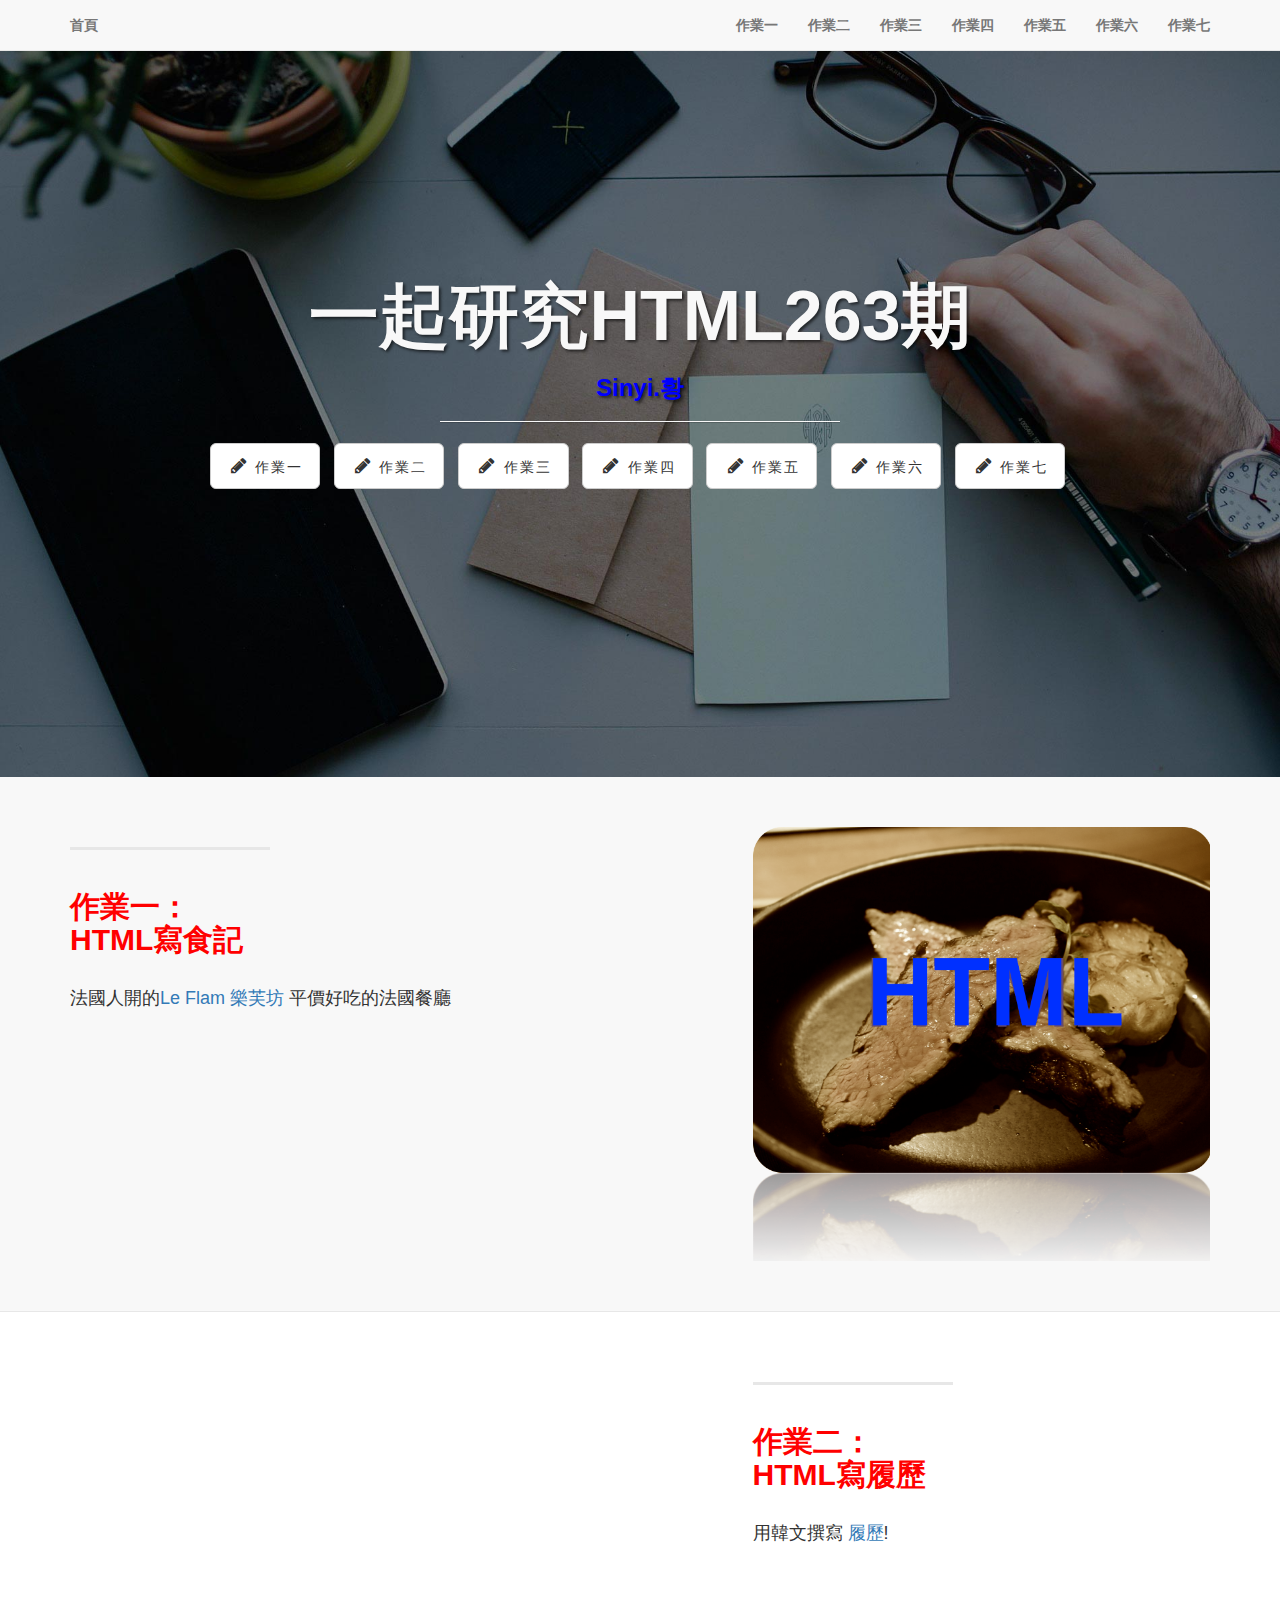
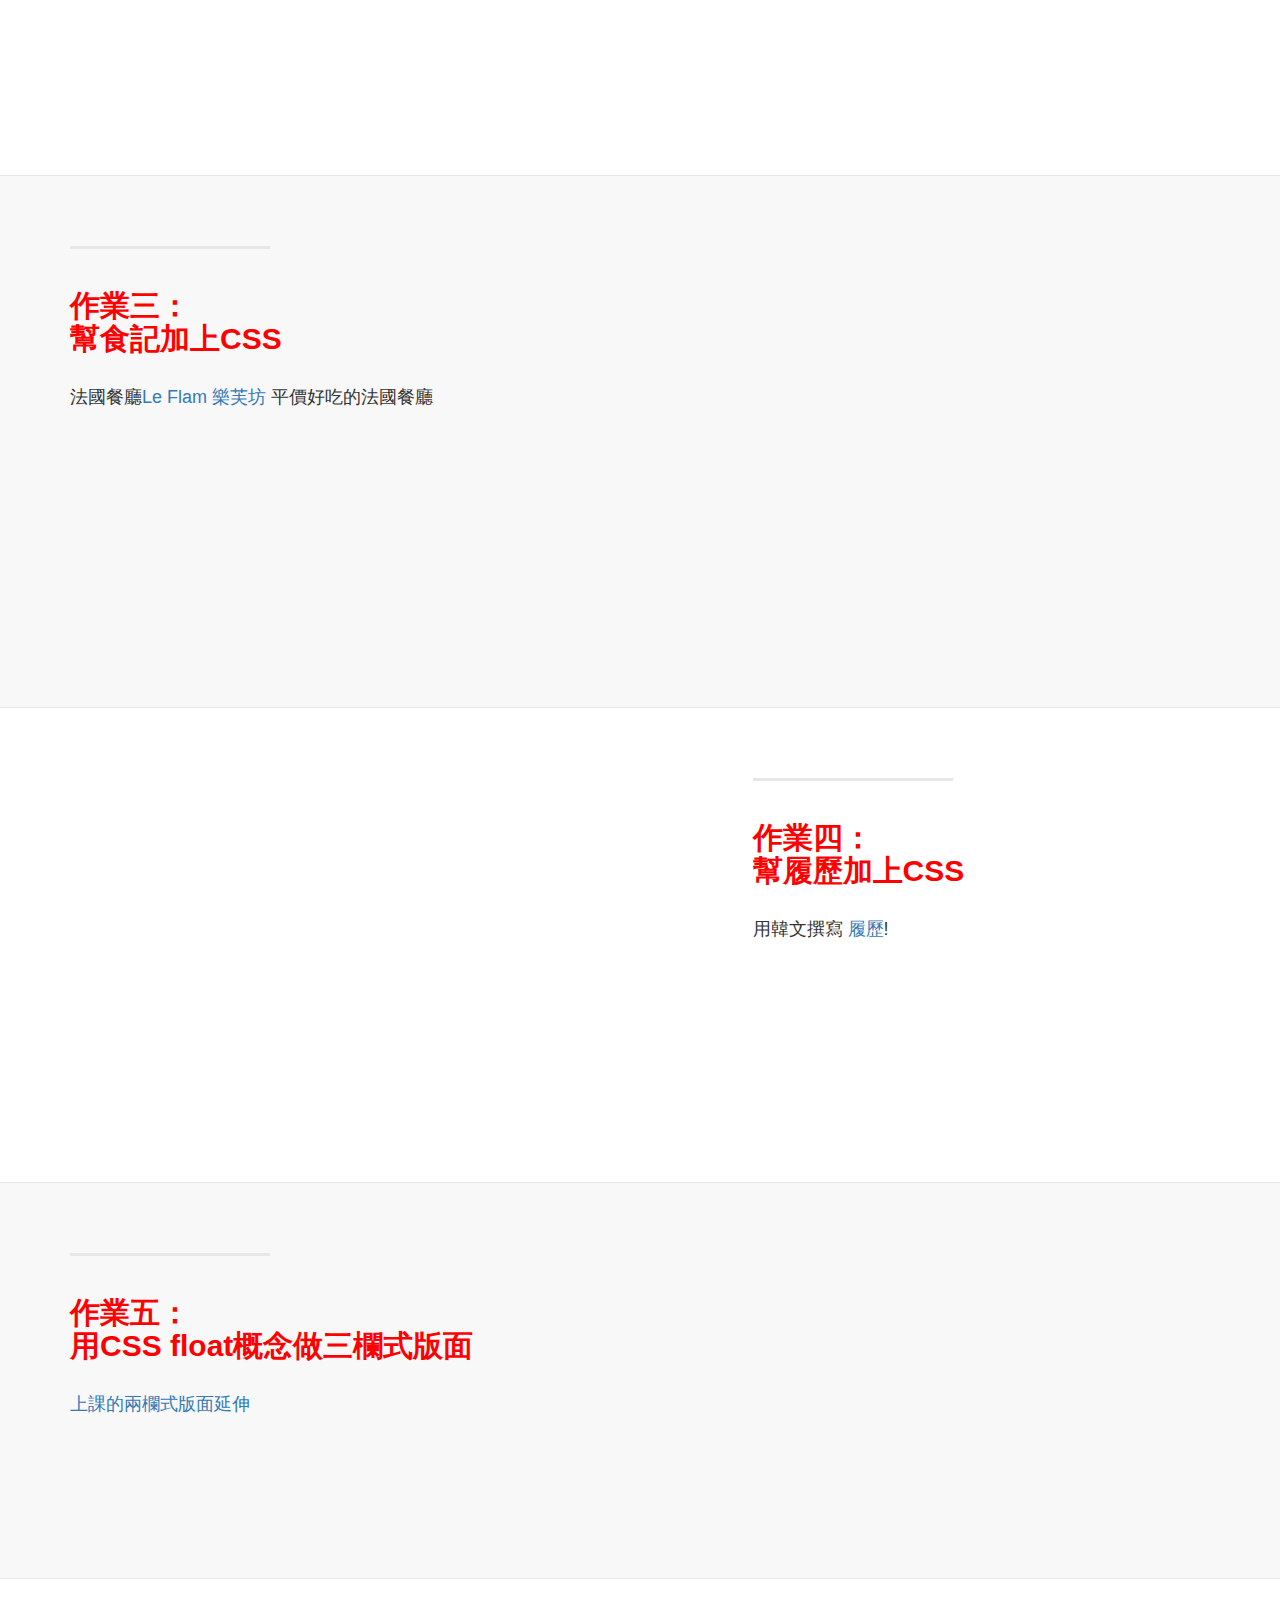
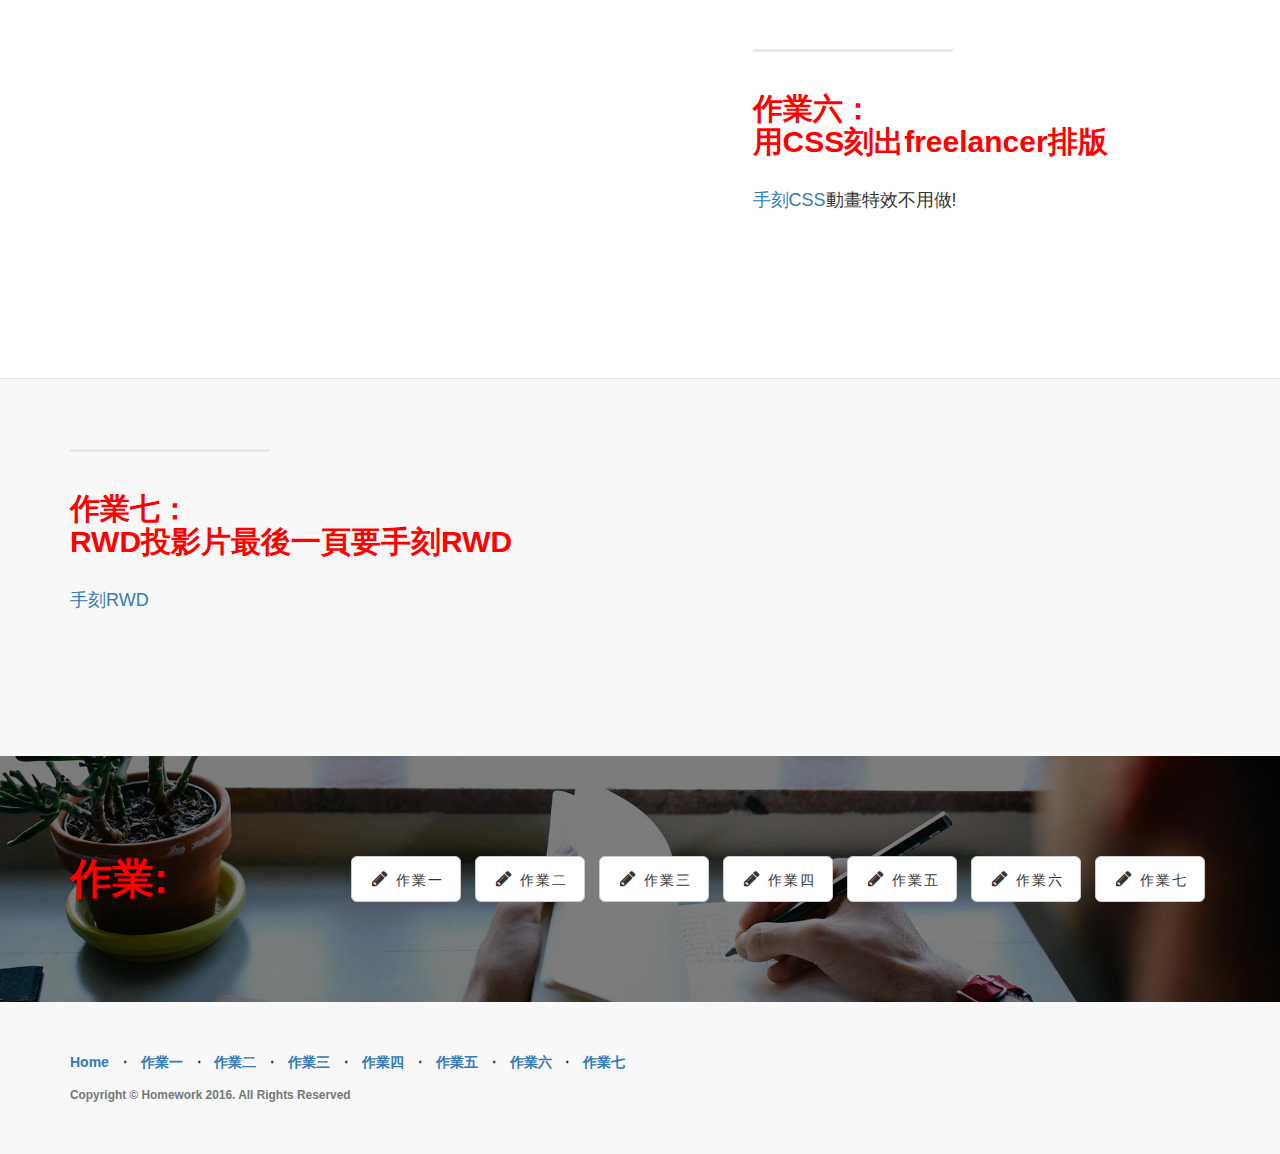
<file: index.html>
<!DOCTYPE html>
<html lang="en">

<head>
    <meta charset="utf-8">
    <meta http-equiv="X-UA-Compatible" content="IE=edge">
    <meta name="viewport" content="width=device-width, initial-scale=1">
    <meta name="description" content="">
    <meta name="author" content="">
    <title>一起研究HTML263期Sinyi作業</title>
    <!-- Bootstrap Core CSS -->
    <link href="css/bootstrap.min.css" rel="stylesheet">
    <!-- Custom CSS -->
    <link href="css/landing-page.css" rel="stylesheet">
    <!-- Custom Fonts -->
    <link href="font-awesome/css/font-awesome.min.css" rel="stylesheet" type="text/css">
    <link href="css/style.css" rel="stylesheet">
    <link href="css/animate.css" rel="stylesheet">
    <!-- HTML5 Shim and Respond.js IE8 support of HTML5 elements and media queries -->
    <!-- WARNING: Respond.js doesn't work if you view the page via file:// -->
    <!--[if lt IE 9]>
        <script src="https://oss.maxcdn.com/libs/html5shiv/3.7.0/html5shiv.js"></script>
        <script src="https://oss.maxcdn.com/libs/respond.js/1.4.2/respond.min.js"></script>
    <![endif]-->
</head>

<body>
    <!-- Navigation -->
    <nav class="navbar navbar-default navbar-fixed-top topnav" role="navigation">
        <div class="container topnav">
            <!-- Brand and toggle get grouped for better mobile display -->
            <div class="navbar-header">
                <button type="button" class="navbar-toggle" data-toggle="collapse" data-target="#bs-example-navbar-collapse-1">
                    <span class="sr-only">Toggle navigation</span>
                    <span class="icon-bar"></span>
                    <span class="icon-bar"></span>
                    <span class="icon-bar"></span>
                </button>
                <a class="navbar-brand topnav" href="index.html">首頁</a>
            </div>
            <!-- Collect the nav links, forms, and other content for toggling -->
            <div class="collapse navbar-collapse" id="bs-example-navbar-collapse-1">
                <ul class="nav navbar-nav navbar-right">
                    <li>
                        <a href="#hw-1">作業一</a>
                    </li>
                    <li>
                        <a href="#hw-2">作業二</a>
                    </li>
                    <li>
                        <a href="#hw-3">作業三</a>
                    </li>
                    <li>
                        <a href="#hw-4">作業四</a>
                    </li>
                    <li>
                        <a href="#hw-5">作業五</a>
                    </li>
                    <li>
                        <a href="#hw-6">作業六</a>
                    </li>
                    <li>
                        <a href="#hw-7">作業七</a>
                    </li>
                </ul>
            </div>
            <!-- /.navbar-collapse -->
        </div>
        <!-- /.container -->
    </nav>
    <!-- Header -->
    <a name="home"></a>
    <div class="intro-header">
        <div class="container">
            <div class="row">
                <div class="col-lg-12">
                    <div class="intro-message">
                        <h1>一起研究HTML263期</h1>
                        <h3>Sinyi.황</h3>
                        <hr class="intro-divider">
                        <ul class="list-inline intro-social-buttons">
                            <li>
                                <a href="#hw-1" class="btn btn-default btn-lg"><i class="fa fa-pencil fa-fw"></i> <span class="network-name">作業一</span></a>
                            </li>
                            <li>
                                <a href="#hw-2" class="btn btn-default btn-lg"><i class="fa fa-pencil fa-fw"></i> <span class="network-name">作業二</span></a>
                            </li>
                            <li>
                                <a href="#hw-3" class="btn btn-default btn-lg"><i class="fa fa-pencil fa-fw"></i> <span class="network-name">作業三</span></a>
                            </li>
                            <li>
                                <a href="#hw-4" class="btn btn-default btn-lg"><i class="fa fa-pencil fa-fw"></i> <span class="network-name">作業四</span></a>
                            </li>
                            <li>
                                <a href="#hw-5" class="btn btn-default btn-lg"><i class="fa fa-pencil fa-fw"></i> <span class="network-name">作業五</span></a>
                            </li>
                            <li>
                                <a href="#hw-6" class="btn btn-default btn-lg"><i class="fa fa-pencil fa-fw"></i> <span class="network-name">作業六</span></a>
                            </li>
                            <li>
                                <a href="#hw-7" class="btn btn-default btn-lg"><i class="fa fa-pencil fa-fw"></i> <span class="network-name">作業七</span></a>
                            </li>
                        </ul>
                    </div>
                </div>
            </div>
        </div>
        <!-- /.container -->
    </div>
    <!-- /.intro-header -->
    <!-- Page Content -->
    <a name="hw-1"></a>
    <div class="content-section-a">
        <div class="container">
            <div class="row">
                <div class="col-lg-5 col-sm-6">
                    <hr class="section-heading-spacer">
                    <div class="clearfix"></div>
                    <h2 class="section-heading">作業一：<br>HTML寫食記</h2>
                    <p class="lead">法國人開的<a href="hw1/hw.html">Le Flam 樂芙坊 </a> 平價好吃的法國餐廳</p>
                </div>
                <div class="col-lg-5 col-lg-offset-2 col-sm-6 wow wobble">
                    <a href="hw1/hw.html"><img class="img-responsive" src="img/hw1.png" alt=""></a>
                </div>
            </div>
        </div>
        <!-- /.container -->
    </div>
    <!-- /.content-section-a -->
    <a name="hw-2"></a>
    <div class="content-section-b">
        <div class="container">
            <div class="row">
                <div class="col-lg-5 col-lg-offset-1 col-sm-push-6  col-sm-6">
                    <hr class="section-heading-spacer">
                    <div class="clearfix"></div>
                    <h2 class="section-heading">作業二：<br>HTML寫履歷</h2>
                    <p class="lead">用韓文撰寫 <a href="hw2/hw.html">履歷</a>! </p>
                </div>
                <div class="col-lg-5 col-sm-pull-6 col-sm-6 wow wobble">
                    <a href="hw2/hw.html"><img class="img-responsive" src="img/hw2.png" alt=""></a>
                </div>
            </div>
        </div>
        <!-- /.container -->
    </div>
    <!-- /.content-section-b -->
    <a name="hw-3"></a>
    <div class="content-section-a">
        <div class="container">
            <div class="row">
                <div class="col-lg-5 col-sm-6">
                    <hr class="section-heading-spacer">
                    <div class="clearfix"></div>
                    <h2 class="section-heading">作業三：<br>幫食記加上CSS</h2>
                    <p class="lead">法國餐廳<a href="hw3/hw.html">Le Flam 樂芙坊 </a> 平價好吃的法國餐廳</p>
                </div>
                <div class="col-lg-5 col-lg-offset-2 col-sm-6 wow wobble">
                    <a href="hw3/hw.html"><img class="img-responsive" src="img/hw3.png" alt=""></a>
                </div>
            </div>
        </div>
        <!-- /.container -->
    </div>
    <!-- /.content-section-a -->
    <a name="hw-4"></a>
    <div class="content-section-b">
        <div class="container">
            <div class="row">
                <div class="col-lg-5 col-lg-offset-1 col-sm-push-6  col-sm-6">
                    <hr class="section-heading-spacer">
                    <div class="clearfix"></div>
                    <h2 class="section-heading">作業四：<br>幫履歷加上CSS</h2>
                    <p class="lead">用韓文撰寫 <a href="hw4/hw.html">履歷</a>! </p>
                </div>
                <div class="col-lg-5 col-sm-pull-6  col-sm-6 wow wobble">
                    <a href="hw4/hw.html"><img class="img-responsive" src="img/hw4.png" alt=""></a>
                </div>
            </div>
        </div>
        <!-- /.container -->
    </div>
    <!-- /.content-section-b -->
    <a name="hw-5"></a>
    <div class="content-section-a">
        <div class="container">
            <div class="row">
                <div class="col-lg-5 col-sm-6">
                    <hr class="section-heading-spacer">
                    <div class="clearfix"></div>
                    <h2 class="section-heading">作業五：<br>用CSS float概念做三欄式版面</h2>
                    <p class="lead"><a href="hw5/hw.html">上課的兩欄式版面延伸</a> </p>
                </div>
                <div class="col-lg-5 col-lg-offset-2 col-sm-6 wow wobble">
                    <a href="hw5/hw.html"><img class="img-responsive" src="img/hw5.png" alt=""></a>
                </div>
            </div>
        </div>
        <!-- /.container -->
    </div>
    <!-- /.content-section-a -->
    <a name="hw-6"></a>
    <div class="content-section-b">
        <div class="container">
            <div class="row">
                <div class="col-lg-5 col-lg-offset-1 col-sm-push-6  col-sm-6">
                    <hr class="section-heading-spacer">
                    <div class="clearfix"></div>
                    <h2 class="section-heading">作業六：<br>用CSS刻出freelancer排版</h2>
                    <p class="lead"> <a target="_blank" href="hw6/hw.html">手刻CSS</a>動畫特效不用做! </p>
                </div>
                <div class="col-lg-5 col-sm-pull-6  col-sm-6 wow wobble">
                    <a href="hw6/hw.html"><img class="img-responsive" src="img/hw6.jpg" alt=""></a>
                </div>
            </div>
        </div>
        <!-- /.container -->
    </div>
    <!-- /.content-section-b -->
    <a name="hw-7"></a>
    <div class="content-section-a">
        <div class="container">
            <div class="row">
                <div class="col-lg-5 col-sm-6">
                    <hr class="section-heading-spacer">
                    <div class="clearfix"></div>
                    <h2 class="section-heading">作業七：<br>RWD投影片最後一頁要手刻RWD</h2>
                    <p class="lead"><a href="hw7/hw.html">手刻RWD </a></p>
                </div>
                <div class="col-lg-5 col-lg-offset-2 col-sm-6 wow wobble">
                    <a href="hw7/hw.html"><img class="img-responsive" src="img/hw7.png" alt=""></a>
                </div>
            </div>
        </div>
        <!-- /.container -->
    </div>
    <!-- /.content-section-a -->
    <a name="contact"></a>
    <div class="banner">
        <div class="container">
            <div class="row">
                <div class="col-lg-2">
                    <h2>作業:</h2>
                </div>
                <div class="col-lg-10">
                    <ul class="list-inline banner-social-buttons">
                        <li>
                            <a href="#hw-1" class="btn btn-default btn-lg"><i class="fa fa-pencil fa-fw"></i> <span class="network-name">作業一</span></a>
                        </li>
                        <li>
                            <a href="#hw-2" class="btn btn-default btn-lg"><i class="fa fa-pencil fa-fw"></i> <span class="network-name">作業二</span></a>
                        </li>
                        <li>
                            <a href="#hw-3" class="btn btn-default btn-lg"><i class="fa fa-pencil fa-fw"></i> <span class="network-name">作業三</span></a>
                        </li>
                        <li>
                            <a href="#hw-4" class="btn btn-default btn-lg"><i class="fa fa-pencil fa-fw"></i> <span class="network-name">作業四</span></a>
                        </li>
                        <li>
                            <a href="#hw-5" class="btn btn-default btn-lg"><i class="fa fa-pencil fa-fw"></i> <span class="network-name">作業五</span></a>
                        </li>
                        <li>
                            <a href="#hw-6" class="btn btn-default btn-lg"><i class="fa fa-pencil fa-fw"></i> <span class="network-name">作業六</span></a>
                        </li>
                        <li>
                            <a href="#hw-7" class="btn btn-default btn-lg"><i class="fa fa-pencil fa-fw"></i> <span class="network-name">作業七</span></a>
                        </li>
                    </ul>
                </div>
            </div>
        </div>
        <!-- /.container -->
    </div>
    <!-- /.banner -->
    <!-- Footer -->
    <footer>
        <div class="container">
            <div class="row">
                <div class="col-lg-12">
                    <ul class="list-inline">
                        <li>
                            <a href="#home">Home</a>
                        </li>
                        <li class="footer-menu-divider">&sdot;</li>
                        <li>
                            <a href="#hw-1">作業一</a>
                        </li>
                        <li class="footer-menu-divider">&sdot;</li>
                        <li>
                            <a href="#hw-2">作業二</a>
                        </li>
                        <li class="footer-menu-divider">&sdot;</li>
                        <li>
                            <a href="#hw-3">作業三</a>
                        </li>
                        <li class="footer-menu-divider">&sdot;</li>
                        <li>
                            <a href="#hw-4">作業四</a>
                        </li>
                        <li class="footer-menu-divider">&sdot;</li>
                        <li>
                            <a href="#hw-5">作業五</a>
                        </li>
                        <li class="footer-menu-divider">&sdot;</li>
                        <li>
                            <a href="#hw-6">作業六</a>
                        </li>
                        <li class="footer-menu-divider">&sdot;</li>
                        <li>
                            <a href="#hw-7">作業七</a>
                        </li>
                    </ul>
                    <p class="copyright text-muted small">Copyright &copy; Homework 2016. All Rights Reserved</p>
                </div>
            </div>
        </div>
    </footer>
    <!-- jQuery -->
    <script src="js/jquery.js"></script>
    <!-- Bootstrap Core JavaScript -->
    <script src="js/bootstrap.min.js"></script>
    <script src="js/wow.min.js"></script>
    <script>
    new WOW().init();
    </script>
</body>

</html>
</file>
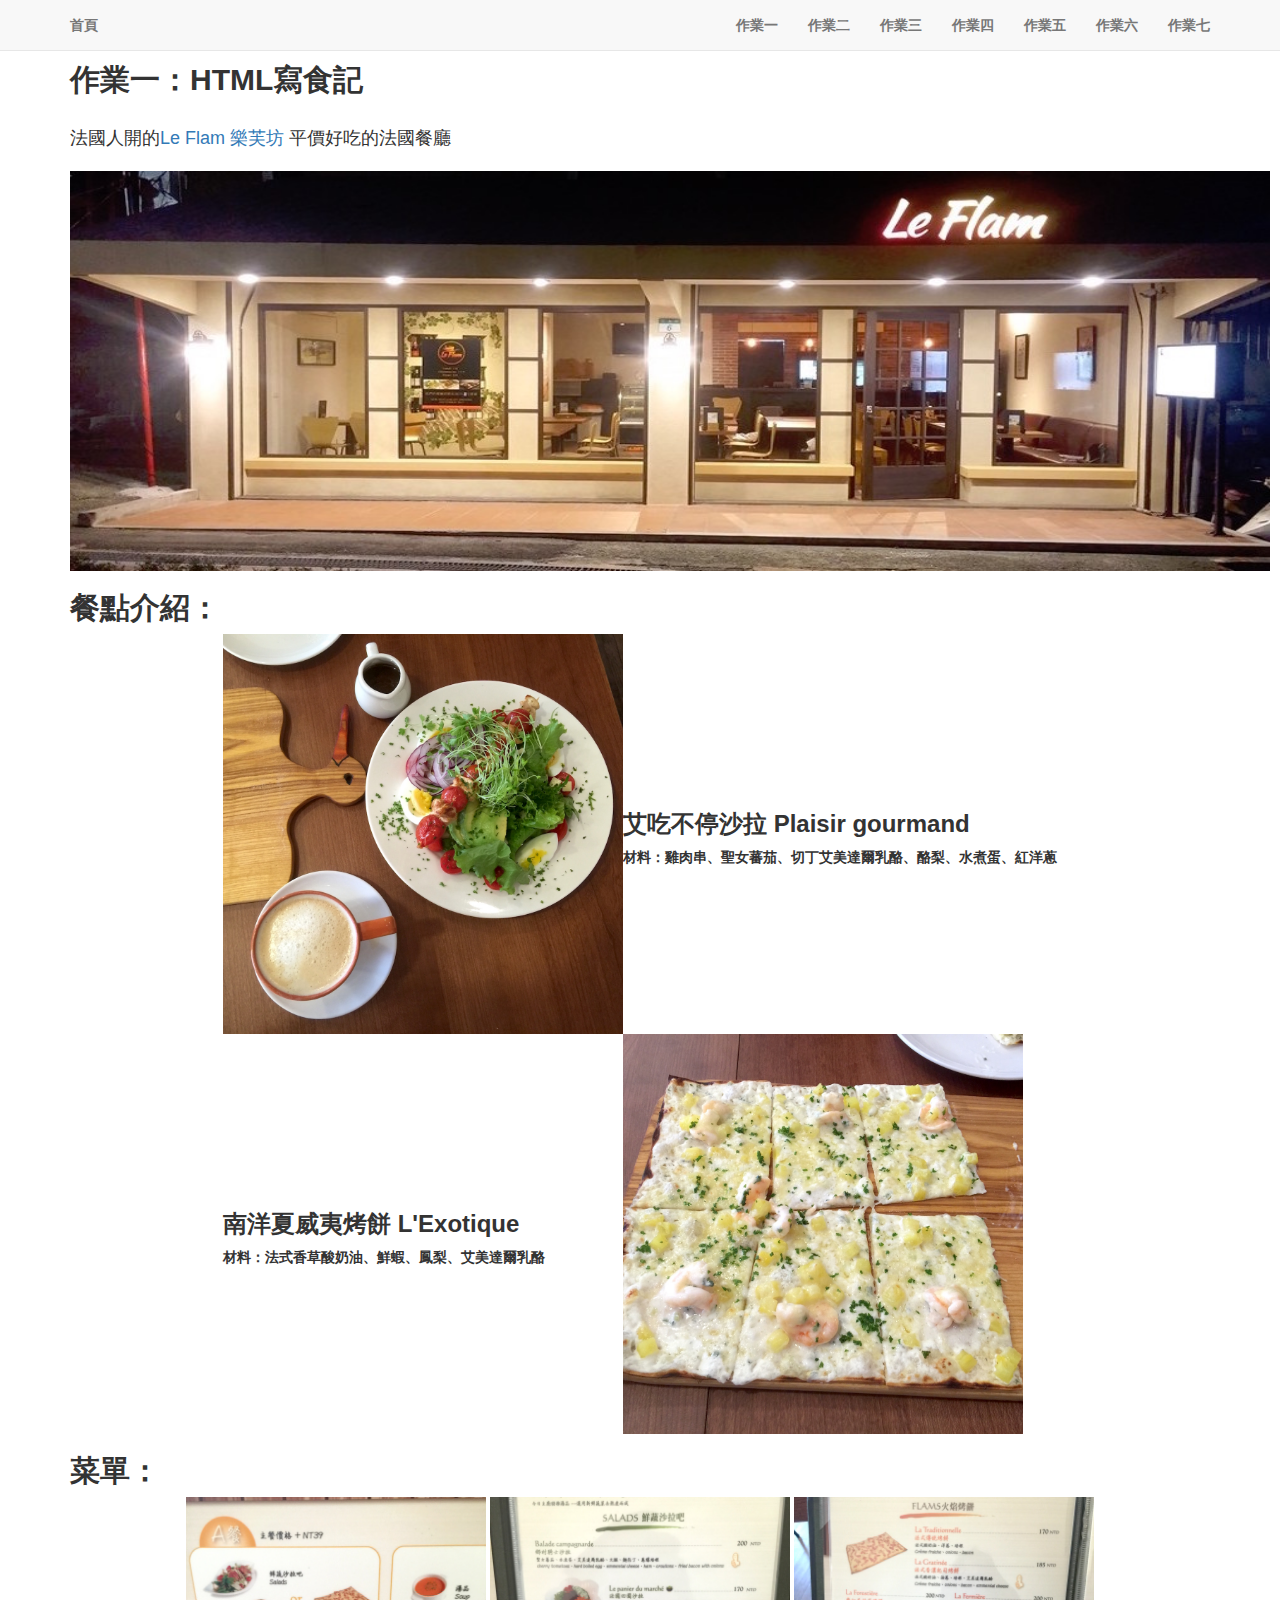
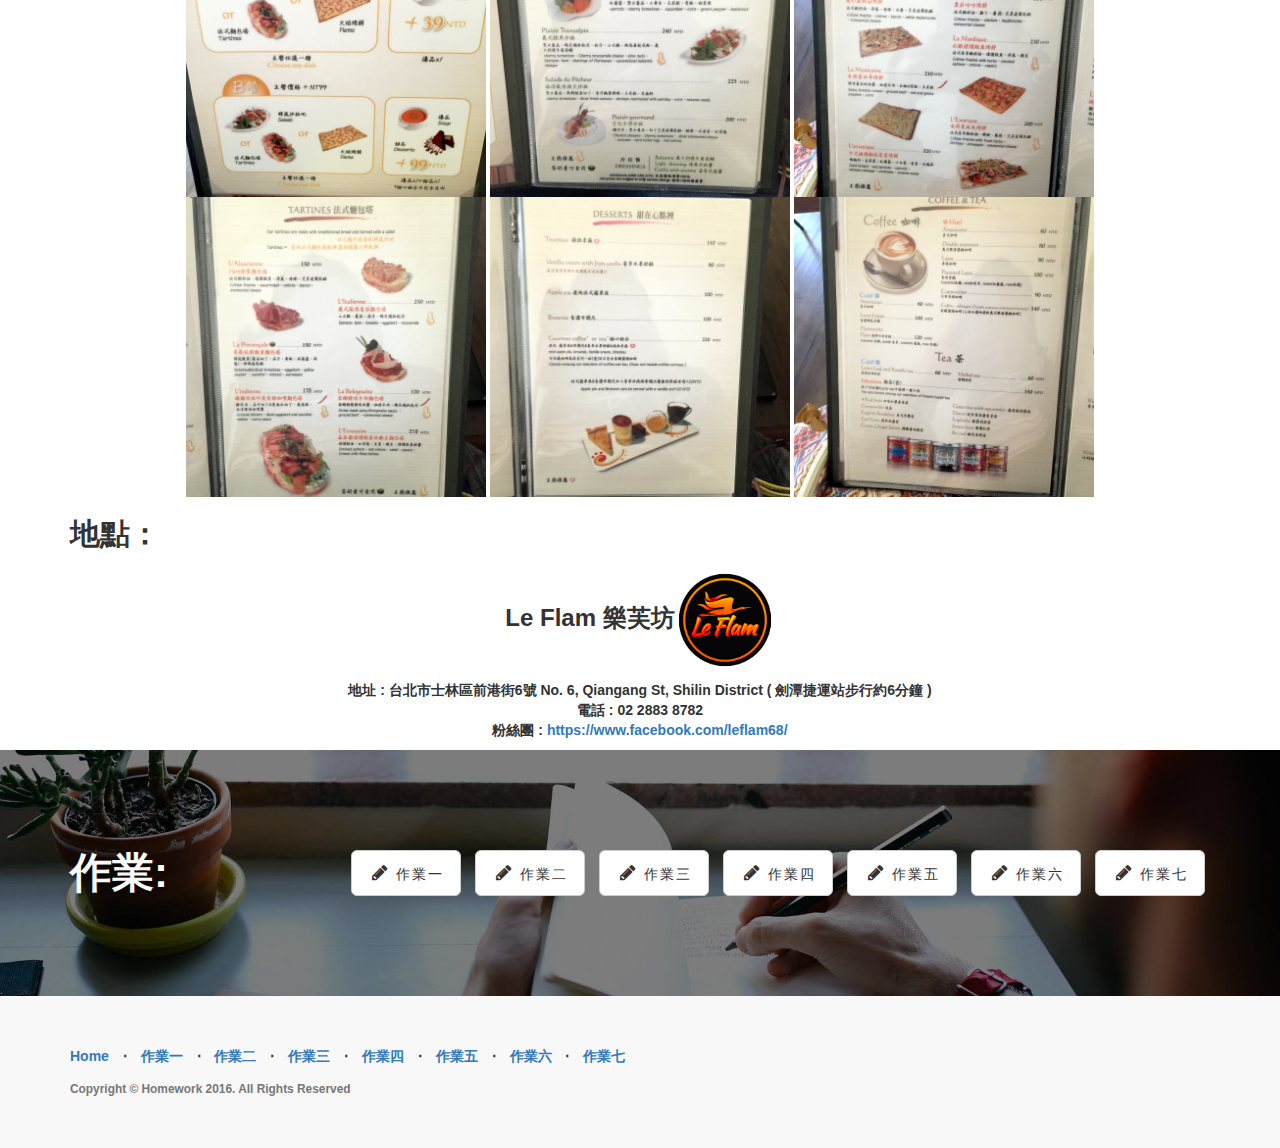
<file: hw1/hw.html>
<!DOCTYPE html>
<html lang="en">

<head>
    <meta charset="utf-8">
    <meta http-equiv="X-UA-Compatible" content="IE=edge">
    <meta name="viewport" content="width=device-width, initial-scale=1">
    <meta name="description" content="">
    <meta name="author" content="">
    <title>sinyi作業一:HTML食記
    </title>
    <!-- Bootstrap Core CSS -->
    <link href="../css/bootstrap.min.css" rel="stylesheet">
    <!-- Custom CSS -->
    <link href="../css/landing-page.css" rel="stylesheet">
    <!-- Custom Fonts -->
    <link href="../font-awesome/css/font-awesome.min.css" rel="stylesheet" type="text/css">
    <!-- HTML5 Shim and Respond.js IE8 support of HTML5 elements and media queries -->
    <!-- WARNING: Respond.js doesn't work if you view the page via file:// -->
    <!--[if lt IE 9]>
        <script src="https://oss.maxcdn.com/libs/html5shiv/3.7.0/html5shiv.js"></script>
        <script src="https://oss.maxcdn.com/libs/respond.js/1.4.2/respond.min.js"></script>
    <![endif]-->
</head>

<body>
    <!-- Navigation -->
    <nav class="navbar navbar-default navbar-fixed-top topnav" role="navigation">
        <div class="container topnav">
            <!-- Brand and toggle get grouped for better mobile display -->
            <div class="navbar-header">
                <button type="button" class="navbar-toggle" data-toggle="collapse" data-target="#bs-example-navbar-collapse-1">
                    <span class="sr-only">Toggle navigation</span>
                    <span class="icon-bar"></span>
                    <span class="icon-bar"></span>
                    <span class="icon-bar"></span>
                </button>
                <a class="navbar-brand topnav" href="../index.html">首頁</a>
            </div>
            <!-- Collect the nav links, forms, and other content for toggling -->
            <div class="collapse navbar-collapse" id="bs-example-navbar-collapse-1">
                <ul class="nav navbar-nav navbar-right">
                    <li>
                        <a href="#hw1">作業一</a>
                    </li>
                    <li>
                        <a href="../hw2/hw.html">作業二</a>
                    </li>
                    <li>
                        <a href="../hw3/hw.html">作業三</a>
                    </li>
                    <li>
                        <a href="../hw4/hw.html">作業四</a>
                    </li>
                    <li>
                        <a href="../hw5/hw.html">作業五</a>
                    </li>
                    <li>
                        <a target="_blank" href="../hw6/hw.html">作業六</a>
                    </li>
                    <li>
                        <a href="../hw7/hw.html">作業七</a>
                    </li>
                </ul>
            </div>
            <!-- /.navbar-collapse -->
        </div>
        <!-- /.container -->
    </nav>
    <!-- Page Content -->
    <a name="hw1"></a>
    <div class="container">
        <div class="row">
            <div class="col-lg-12 col-sm-12">
                <hr class="section-heading-spacer">
                <div class="clearfix"></div>
                <h2 class="section-heading">作業一：HTML寫食記</h2>
                <p class="lead">法國人開的<a target="_blank" href="https://www.facebook.com/leflam68/">Le Flam 樂芙坊 </a> 平價好吃的法國餐廳</p>
                <p><img src="../img/hw-1/0.jpg" width="1200px" height="400px"></p>
                <h2>餐點介紹：</h2>
                <table align="center">
                    <tr>
                        <td>
                            <img src="../img/hw-1/2.JPG" height="400px">
                        </td>
                        <td>
                            <h3>艾吃不停沙拉 Plaisir gourmand</h3>
                            <p>材料：雞肉串、聖女蕃茄、切丁艾美達爾乳酪、酪梨、水煮蛋、紅洋蔥</p>
                        </td>
                    </tr>
                    <td>
                        <h3>南洋夏威夷烤餅 L'Exotique</h3>
                        <p>材料：法式香草酸奶油、鮮蝦、鳳梨、艾美達爾乳酪</p>
                    </td>
                    <td>
                        <img src="../img/hw-1/3.JPG" height="400px">
                    </td>
                </table>
                <h2>菜單：</h2>
                <p align="center"><img src="../img/hw-1/4.JPG" height="300px">
                    <img src="../img/hw-1/
5.JPG" height="300px">
                    <img src="../img/hw-1/6.JPG" height="300px">
                    <img src="../img/hw-1/7.JPG" height="300px">
                    <img src="../img/hw-1/8.JPG" height="300px">
                    <img src="../img/hw-1/9.JPG" height="300px"></p>
                <h2>地點：</h2>
                <h3 align="center">Le Flam 樂芙坊<img src="../img/hw-1/1.png" height="100px"></h3>
                <p align="center">地址 : 台北市士林區前港街6號 No. 6, Qiangang St, Shilin District ( 劍潭捷運站步行約6分鐘 )
                    <br> 電話 : 02 2883 8782
                    <br> 粉絲團 : <a href="https://www.facebook.com/leflam68/">https://www.facebook.com/leflam68/</a></p>
            </div>
        </div>
    </div>
    <!-- /.container -->
    <a name="contact"></a>
    <div class="banner">
        <div class="container">
            <div class="row">
                <div class="col-lg-2">
                    <h2>作業:</h2>
                </div>
                <div class="col-lg-10">
                    <ul class="list-inline banner-social-buttons">
                        <li>
                            <a href="#hw1" class="btn btn-default btn-lg"><i class="fa fa-pencil fa-fw"></i> <span class="network-name">作業一</span></a>
                        </li>
                        <li>
                            <a href="../hw2/hw.html" class="btn btn-default btn-lg"><i class="fa fa-pencil fa-fw"></i> <span class="network-name">作業二</span></a>
                        </li>
                        <li>
                            <a href="../hw3/hw.html" class="btn btn-default btn-lg"><i class="fa fa-pencil fa-fw"></i> <span class="network-name">作業三</span></a>
                        </li>
                        <li>
                            <a href="../hw4/hw.html" class="btn btn-default btn-lg"><i class="fa fa-pencil fa-fw"></i> <span class="network-name">作業四</span></a>
                        </li>
                        <li>
                            <a href="../hw5/hw.html" class="btn btn-default btn-lg"><i class="fa fa-pencil fa-fw"></i> <span class="network-name">作業五</span></a>
                        </li>
                        <li>
                            <a target="_blank" href="#../hw6/hw.html" class="btn btn-default btn-lg"><i class="fa fa-pencil fa-fw"></i> <span class="network-name">作業六</span></a>
                        </li>
                        <li>
                            <a href="../hw7/hw.html" class="btn btn-default btn-lg"><i class="fa fa-pencil fa-fw"></i> <span class="network-name">作業七</span></a>
                        </li>
                    </ul>
                </div>
            </div>
        </div>
        <!-- /.container -->
    </div>
    <!-- /.banner -->
    <!-- Footer -->
    <footer>
        <div class="container">
            <div class="row">
                <div class="col-lg-12">
                    <ul class="list-inline">
                        <li>
                            <a href="../index.html">Home</a>
                        </li>
                        <li class="footer-menu-divider">&sdot;</li>
                        <li>
                            <a href="#hw1">作業一</a>
                        </li>
                        <li class="footer-menu-divider">&sdot;</li>
                        <li>
                            <a href="../hw2/hw.html">作業二</a>
                        </li>
                        <li class="footer-menu-divider">&sdot;</li>
                        <li>
                            <a href="../hw3/hw.html">作業三</a>
                        </li>
                        <li class="footer-menu-divider">&sdot;</li>
                        <li>
                            <a href="../hw4/hw.html">作業四</a>
                        </li>
                        <li class="footer-menu-divider">&sdot;</li>
                        <li>
                            <a href="../hw5/hw.html">作業五</a>
                        </li>
                        <li class="footer-menu-divider">&sdot;</li>
                        <li>
                            <a target="_blank" href="../hw6/hw.html">作業六</a>
                        </li>
                        <li class="footer-menu-divider">&sdot;</li>
                        <li>
                            <a href="../hw7/hw.html">作業七</a>
                        </li>
                    </ul>
                    <p class="copyright text-muted small">Copyright &copy; Homework 2016. All Rights Reserved</p>
                </div>
            </div>
        </div>
    </footer>
    <!-- jQuery -->
    <script src="../js/jquery.js"></script>
    <!-- Bootstrap Core JavaScript -->
    <script src="../js/bootstrap.min.js"></script>
</body>

</html>
</file>
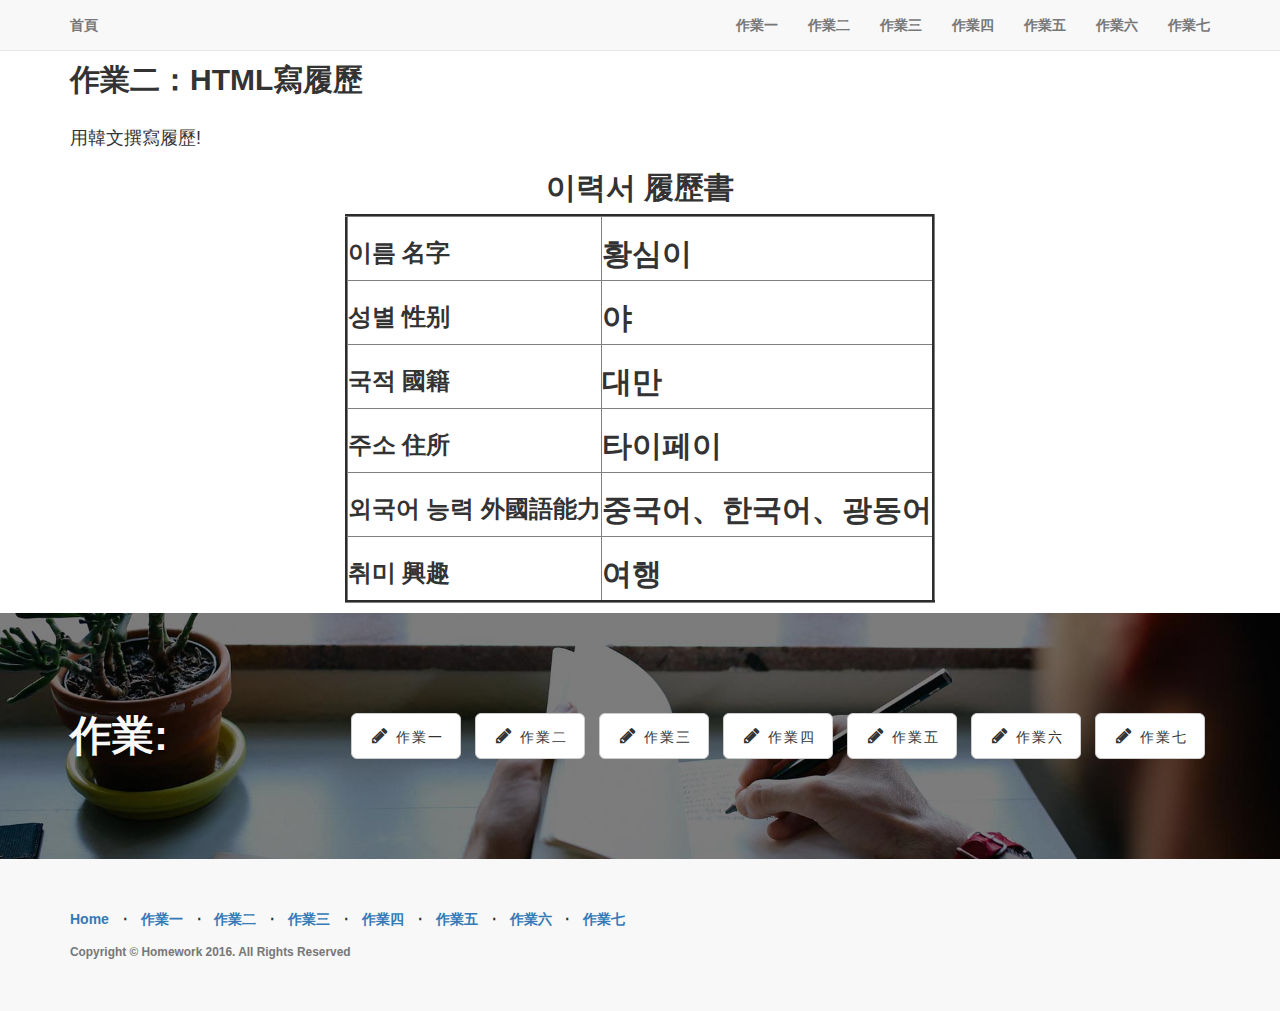
<file: hw2/hw.html>
<!DOCTYPE html>
<html lang="en">

<head>
    <meta charset="utf-8">
    <meta http-equiv="X-UA-Compatible" content="IE=edge">
    <meta name="viewport" content="width=device-width, initial-scale=1">
    <meta name="description" content="">
    <meta name="author" content="">
    <title>sinyi作業二:HTML履歷</title>
    <!-- Bootstrap Core CSS -->
    <link href="../css/bootstrap.min.css" rel="stylesheet">
    <!-- Custom CSS -->
    <link href="../css/landing-page.css" rel="stylesheet">
    <!-- Custom Fonts -->
    <link href="../font-awesome/css/font-awesome.min.css" rel="stylesheet" type="text/css">
    <!-- HTML5 Shim and Respond.js IE8 support of HTML5 elements and media queries -->
    <!-- WARNING: Respond.js doesn't work if you view the page via file:// -->
    <!--[if lt IE 9]>
        <script src="https://oss.maxcdn.com/libs/html5shiv/3.7.0/html5shiv.js"></script>
        <script src="https://oss.maxcdn.com/libs/respond.js/1.4.2/respond.min.js"></script>
    <![endif]-->
</head>

<body>
    <!-- Navigation -->
    <nav class="navbar navbar-default navbar-fixed-top topnav" role="navigation">
        <div class="container topnav">
            <!-- Brand and toggle get grouped for better mobile display -->
            <div class="navbar-header">
                <button type="button" class="navbar-toggle" data-toggle="collapse" data-target="#bs-example-navbar-collapse-1">
                    <span class="sr-only">Toggle navigation</span>
                    <span class="icon-bar"></span>
                    <span class="icon-bar"></span>
                    <span class="icon-bar"></span>
                </button>
                <a class="navbar-brand topnav" href="../index.html">首頁</a>
            </div>
            <!-- Collect the nav links, forms, and other content for toggling -->
            <div class="collapse navbar-collapse" id="bs-example-navbar-collapse-1">
                <ul class="nav navbar-nav navbar-right">
                    <li>
                        <a href="../hw1/hw.html">作業一</a>
                    </li>
                    <li>
                        <a href="#hw2">作業二</a>
                    </li>
                    <li>
                        <a href="../hw3/hw.html">作業三</a>
                    </li>
                    <li>
                        <a href="../hw4/hw.html">作業四</a>
                    </li>
                    <li>
                        <a href="../hw5/hw.html">作業五</a>
                    </li>
                    <li>
                        <a target="_blank" href="../hw6/hw.html">作業六</a>
                    </li>
                    <li>
                        <a href="../hw7/hw.html">作業七</a>
                    </li>
                </ul>
            </div>
            <!-- /.navbar-collapse -->
        </div>
        <!-- /.container -->
    </nav>
    <!-- Page Content -->
    <a name="hw2"></a>
    <div class="container">
        <div class="row">
            <div class="col-lg-12 col-sm-12">
                <hr class="section-heading-spacer">
                <div class="clearfix"></div>
                <h2 class="section-heading">作業二：HTML寫履歷</h2>
                <p class="lead">用韓文撰寫履歷! </p>
                <h2 align="center">이력서 履歷書</h2>
                <p>
                    <table align="center" border="3">
                        <tr>
                            <td>
                                <h3>이름 名字</h3>
                            </td>
                            <td>
                                <h2>황심이</h2>
                            </td>
                        </tr>
                        <tr>
                            <td>
                                <h3>성별 性别</h3>
                            </td>
                            <td>
                                <h2>야</h2>
                            </td>
                        </tr>
                        <tr>
                            <td>
                                <h3>국적 國籍</h3>
                            </td>
                            <td>
                                <h2>대만</h2>
                            </td>
                        </tr>
                        <tr>
                            <td>
                                <h3>주소 住所</h3>
                            </td>
                            <td>
                                <h2>타이페이</h2>
                            </td>
                        </tr>
                        <tr>
                            <td>
                                <h3>외국어 능력 外國語能力</h3>
                            </td>
                            <td>
                                <h2>중국어、한국어、광동어</h2>
                            </td>
                        </tr>
                        <tr>
                            <td>
                                <h3>취미 興趣</h3>
                            </td>
                            <td>
                                <h2>여행</h2>
                            </td>
                        </tr>
                    </table>
                </p>
            </div>
        </div>
    </div>
    <!-- /.container -->
    <a name="contact"></a>
    <div class="banner">
        <div class="container">
            <div class="row">
                <div class="col-lg-2">
                    <h2>作業:</h2>
                </div>
                <div class="col-lg-10">
                    <ul class="list-inline banner-social-buttons">
                        <li>
                            <a href="../hw1/hw.html" class="btn btn-default btn-lg"><i class="fa fa-pencil fa-fw"></i> <span class="network-name">作業一</span></a>
                        </li>
                        <li>
                            <a href="#hw2" class="btn btn-default btn-lg"><i class="fa fa-pencil fa-fw"></i> <span class="network-name">作業二</span></a>
                        </li>
                        <li>
                            <a href="../hw3/hw.html" class="btn btn-default btn-lg"><i class="fa fa-pencil fa-fw"></i> <span class="network-name">作業三</span></a>
                        </li>
                        <li>
                            <a href="../hw4/hw.html" class="btn btn-default btn-lg"><i class="fa fa-pencil fa-fw"></i> <span class="network-name">作業四</span></a>
                        </li>
                        <li>
                            <a href="../hw5/hw.html" class="btn btn-default btn-lg"><i class="fa fa-pencil fa-fw"></i> <span class="network-name">作業五</span></a>
                        </li>
                        <li>
                            <a target="_blank" href="#../hw6/hw.html" class="btn btn-default btn-lg"><i class="fa fa-pencil fa-fw"></i> <span class="network-name">作業六</span></a>
                        </li>
                        <li>
                            <a href="../hw7/hw.html" class="btn btn-default btn-lg"><i class="fa fa-pencil fa-fw"></i> <span class="network-name">作業七</span></a>
                        </li>
                    </ul>
                </div>
            </div>
        </div>
        <!-- /.container -->
    </div>
    <!-- /.banner -->
    <!-- Footer -->
    <footer>
        <div class="container">
            <div class="row">
                <div class="col-lg-12">
                    <ul class="list-inline">
                        <li>
                            <a href="../index.html">Home</a>
                        </li>
                        <li class="footer-menu-divider">&sdot;</li>
                        <li>
                            <a href="../hw1/hw.html">作業一</a>
                        </li>
                        <li class="footer-menu-divider">&sdot;</li>
                        <li>
                            <a href="#hw2">作業二</a>
                        </li>
                        <li class="footer-menu-divider">&sdot;</li>
                        <li>
                            <a href="../hw3/hw.html">作業三</a>
                        </li>
                        <li class="footer-menu-divider">&sdot;</li>
                        <li>
                            <a href="../hw4/hw.html">作業四</a>
                        </li>
                        <li class="footer-menu-divider">&sdot;</li>
                        <li>
                            <a href="../hw5/hw.html">作業五</a>
                        </li>
                        <li class="footer-menu-divider">&sdot;</li>
                        <li>
                            <a target="_blank" href="../hw6/hw.html">作業六</a>
                        </li>
                        <li class="footer-menu-divider">&sdot;</li>
                        <li>
                            <a href="../hw7/hw.html">作業七</a>
                        </li>
                    </ul>
                    <p class="copyright text-muted small">Copyright &copy; Homework 2016. All Rights Reserved</p>
                </div>
            </div>
        </div>
    </footer>
    <!-- jQuery -->
    <script src="../js/jquery.js"></script>
    <!-- Bootstrap Core JavaScript -->
    <script src="../js/bootstrap.min.js"></script>
</body>

</html>
</file>
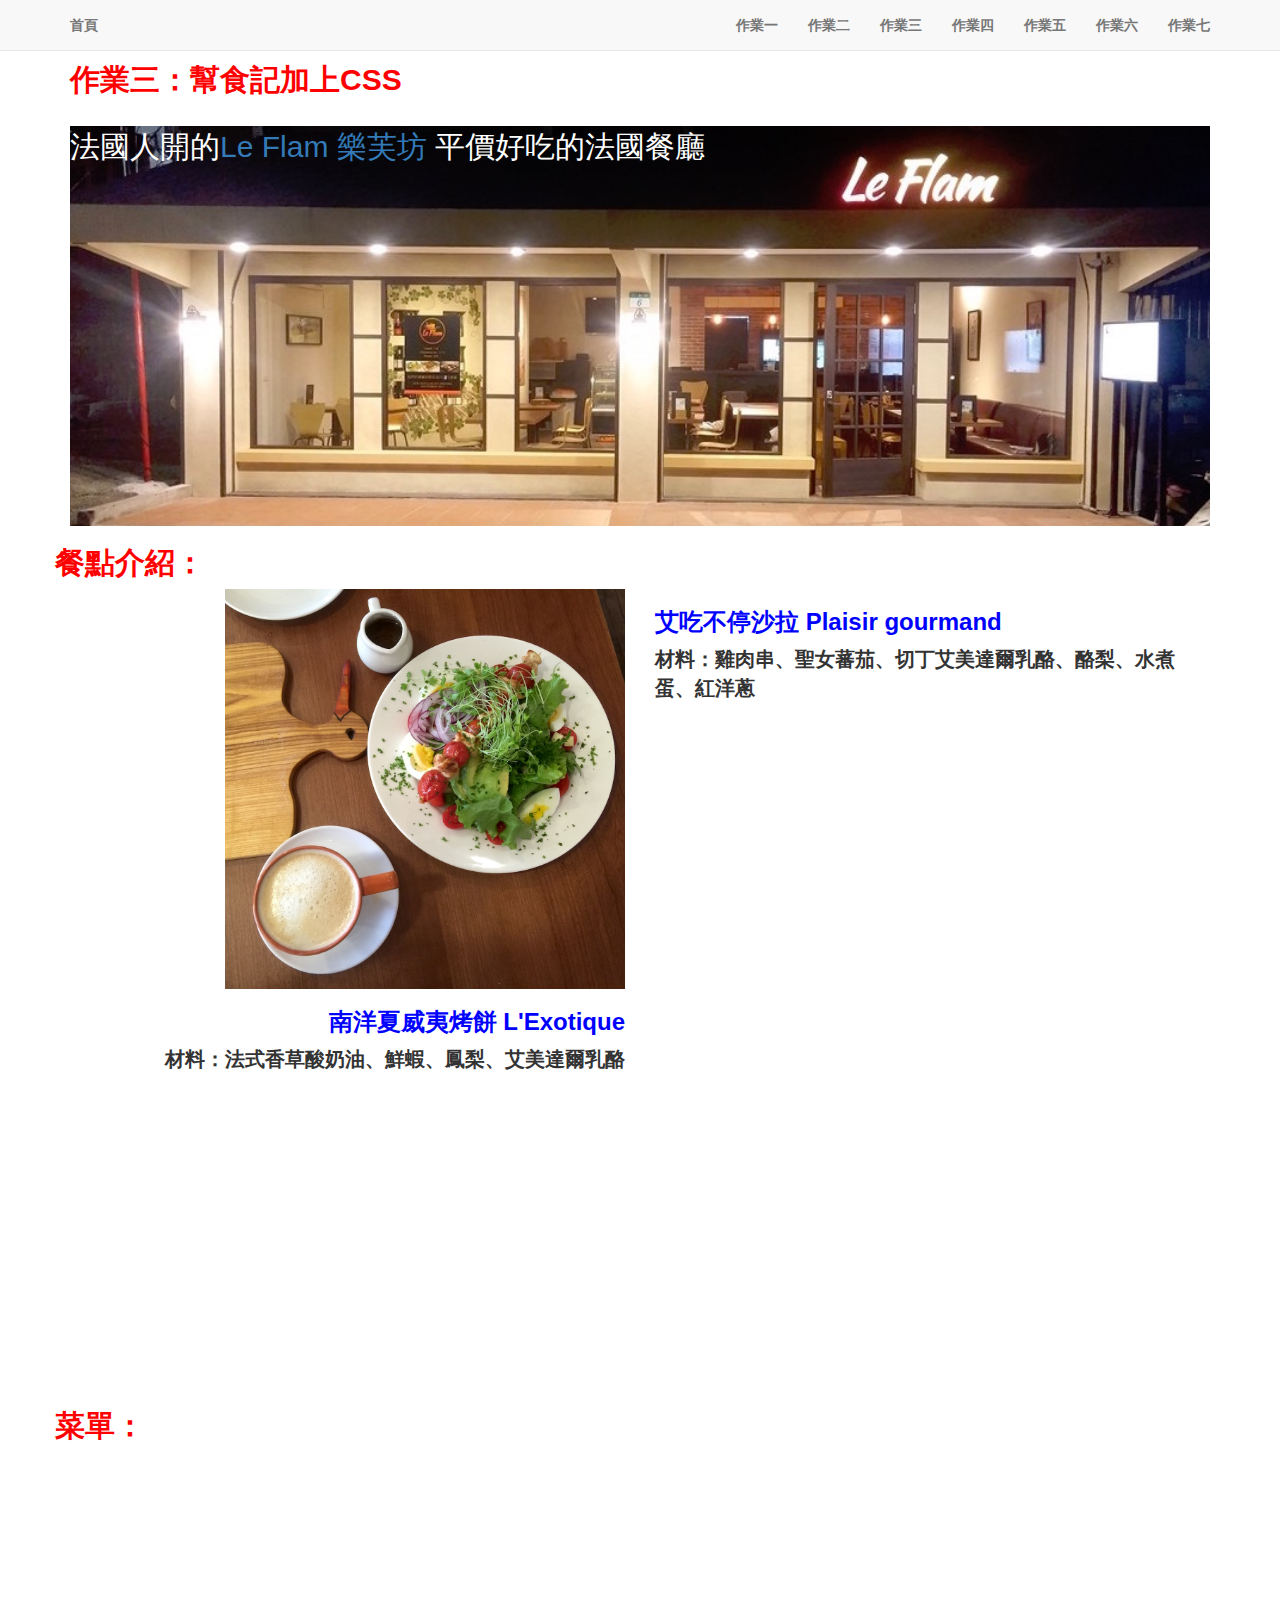
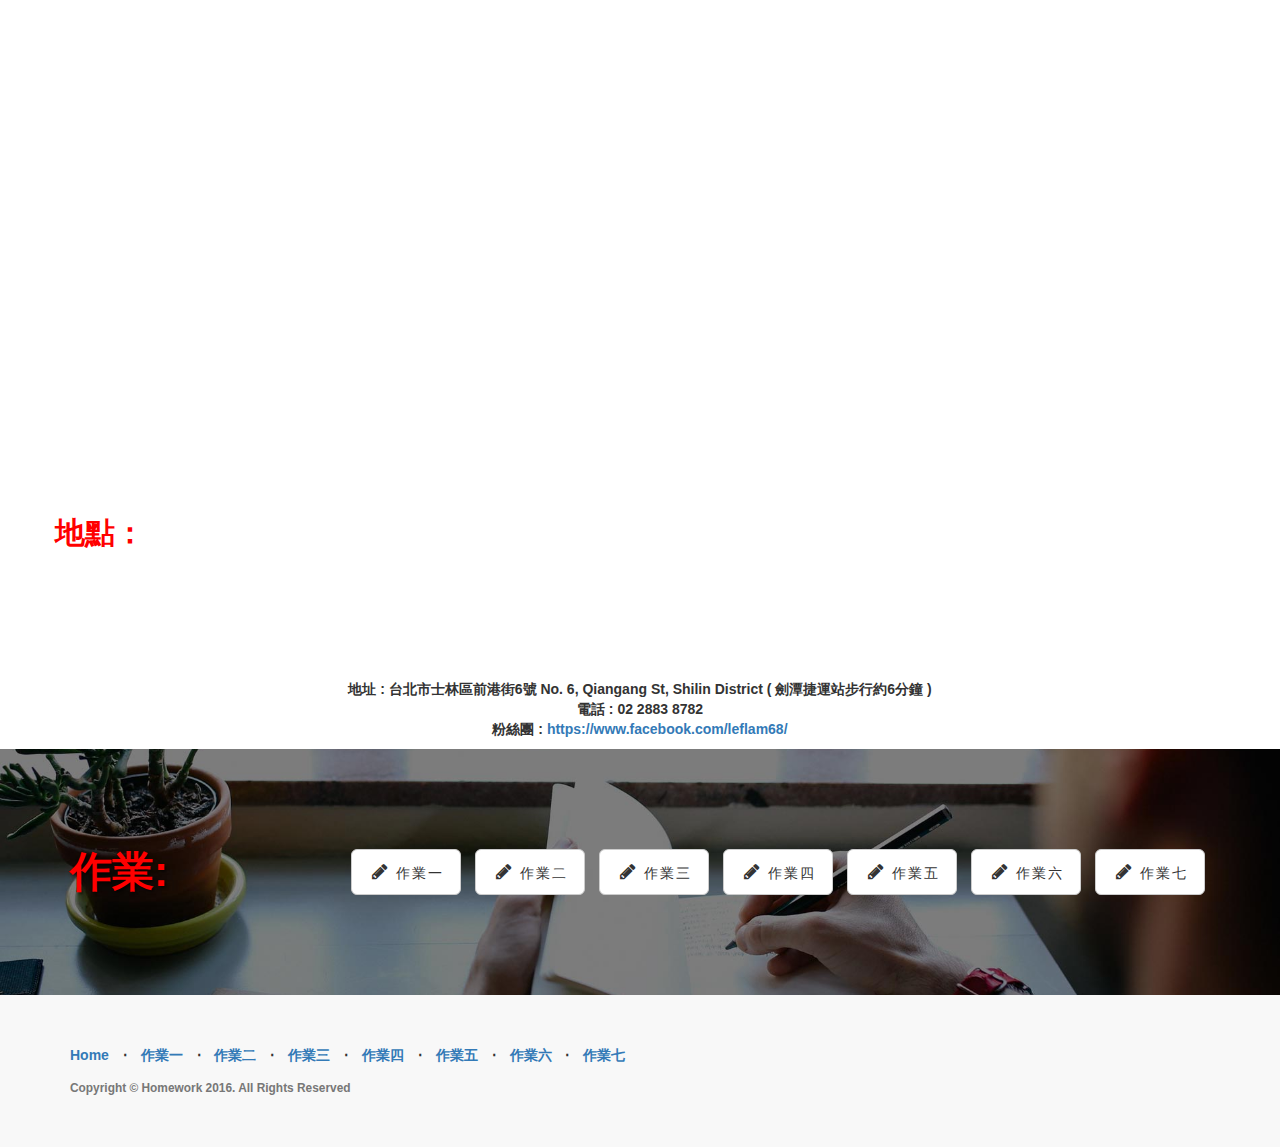
<file: hw3/hw.html>
<!DOCTYPE html>
<html lang="en">

<head>
    <meta charset="utf-8">
    <meta http-equiv="X-UA-Compatible" content="IE=edge">
    <meta name="viewport" content="width=device-width, initial-scale=1">
    <meta name="description" content="">
    <meta name="author" content="">
    <title>sinyi作業三:CSS食記</title>
    <!-- Bootstrap Core CSS -->
    <link href="../css/bootstrap.min.css" rel="stylesheet">
    <!-- Custom CSS -->
    <link href="../css/landing-page.css" rel="stylesheet">
    <!-- Custom Fonts -->
    <link href="../font-awesome/css/font-awesome.min.css" rel="stylesheet" type="text/css">
    <link href="../css/style.css" rel="stylesheet">
    <link href="../css/animate.css" rel="stylesheet">
    <!-- HTML5 Shim and Respond.js IE8 support of HTML5 elements and media queries -->
    <!-- WARNING: Respond.js doesn't work if you view the page via file:// -->
    <!--[if lt IE 9]>
        <script src="https://oss.maxcdn.com/libs/html5shiv/3.7.0/html5shiv.js"></script>
        <script src="https://oss.maxcdn.com/libs/respond.js/1.4.2/respond.min.js"></script>
    <![endif]-->
</head>

<body>
    <!-- Navigation -->
    <nav class="navbar navbar-default navbar-fixed-top topnav" role="navigation">
        <div class="container topnav">
            <!-- Brand and toggle get grouped for better mobile display -->
            <div class="navbar-header">
                <button type="button" class="navbar-toggle" data-toggle="collapse" data-target="#bs-example-navbar-collapse-1">
                    <span class="sr-only">Toggle navigation</span>
                    <span class="icon-bar"></span>
                    <span class="icon-bar"></span>
                    <span class="icon-bar"></span>
                </button>
                <a class="navbar-brand topnav" href="../index.html">首頁</a>
            </div>
            <!-- Collect the nav links, forms, and other content for toggling -->
            <div class="collapse navbar-collapse" id="bs-example-navbar-collapse-1">
                <ul class="nav navbar-nav navbar-right">
                    <li>
                        <a href="../hw1/hw.html">作業一</a>
                    </li>
                    <li>
                        <a href="../hw2/hw.html">作業二</a>
                    </li>
                    <li>
                        <a href="#hw3">作業三</a>
                    </li>
                    <li>
                        <a href="../hw4/hw.html">作業四</a>
                    </li>
                    <li>
                        <a href="../hw5/hw.html">作業五</a>
                    </li>
                    <li>
                        <a target="_blank" href="../hw6/hw.html">作業六</a>
                    </li>
                    <li>
                        <a href="../hw7/hw.html">作業七</a>
                    </li>
                </ul>
            </div>
            <!-- /.navbar-collapse -->
        </div>
        <!-- /.container -->
    </nav>
    <!-- Page Content -->
    <a name="hw3"></a>
    <div class="container">
        <div class="row">
            <div class="col-lg-12 col-sm-12">
                <hr class="section-heading-spacer">
                <div class="clearfix"></div>
                <h2 class="section-heading">作業三：幫食記加上CSS</h2>
                <div>
                    <p class="lead c1">法國人開的<a target="_blank" href="https://www.facebook.com/leflam68/">Le Flam 樂芙坊 </a> 平價好吃的法國餐廳</p>
                </div>
            </div>
        </div>
        <div class="row">
            <h2>餐點介紹：</h2>
            <div class="col-lg-6 col-sm-6 wow swing">
                <img class="pic1" src="../img/hw-1/2.JPG">
            </div>
            <div class="col-lg-6 col-sm-6 t1">
                <h3>艾吃不停沙拉 Plaisir gourmand</h3>
                <p>材料：雞肉串、聖女蕃茄、切丁艾美達爾乳酪、酪梨、水煮蛋、紅洋蔥</p>
            </div>
        </div>
        <div class="row">
            <div class="col-lg-6 col-sm-6 t2">
                <h3>南洋夏威夷烤餅 L'Exotique</h3>
                <p>材料：法式香草酸奶油、鮮蝦、鳳梨、艾美達爾乳酪</p>
            </div>
            <div class="col-lg-6 col-sm-6 wow swing">
                <img class="pic2" src="../img/hw-1/3.JPG">
            </div>
        </div>
        <div class="row cont">
            <h2>菜單：</h2>
            <div class="col-lg-4 col-sm-6 wow slideInUp">
                <a href="../img/hw-1/4.JPG" class="btn btn-default btn-lg"><img class="p1" src="../img/hw-1/4.JPG" height="300px"></a>
            </div>
            <div class="col-lg-4 col-sm-6 wow slideInUp" class="btn btn-default btn-lg">
                <a href="../img/hw-1/5.JPG" class="btn btn-default btn-lg"><img src="../img/hw-1/5.JPG" height="300px"></a>
            </div>
            <div class="col-lg-4 col-sm-6 wow slideInUp">
                <a href="../img/hw-1/6.JPG" class="btn btn-default btn-lg"><img src="../img/hw-1/6.JPG" height="300px"></a>
            </div>
            <div class="col-lg-4 col-sm-6 wow slideInUp">
                <a href="../img/hw-1/7.JPG" class="btn btn-default btn-lg"><img src="../img/hw-1/7.JPG" height="300px"></a>
            </div>
            <div class="col-lg-4 col-sm-6 wow slideInUp">
                <a href="../img/hw-1/8.JPG" class="btn btn-default btn-lg"><img src="../img/hw-1/8.JPG" height="300px"></a>
            </div>
            <div class="col-lg-4 col-sm-6 wow slideInUp">
                <a href="../img/hw-1/9.JPG" class="btn btn-default btn-lg"><img src="../img/hw-1/9.JPG" height="300px"></a>
            </div>
        </div>
        <div class="row">
            <h2>地點：</h2>
            <div class="wow flip">
                <h3 align="center">Le Flam 樂芙坊<img src="../img/hw-1/1.png" height="100px"></h3>
            </div>
            <p align="center">地址 : 台北市士林區前港街6號 No. 6, Qiangang St, Shilin District ( 劍潭捷運站步行約6分鐘 )
                <br> 電話 : 02 2883 8782
                <br> 粉絲團 : <a href="https://www.facebook.com/leflam68/">https://www.facebook.com/leflam68/</a></p>
        </div>
    </div>
    <!-- /.container -->
    <a name="contact"></a>
    <div class="banner">
        <div class="container">
            <div class="row">
                <div class="col-lg-2">
                    <h2>作業:</h2>
                </div>
                <div class="col-lg-10">
                    <ul class="list-inline banner-social-buttons">
                        <li>
                            <a href="../hw1/hw.html" class="btn btn-default btn-lg"><i class="fa fa-pencil fa-fw"></i> <span class="network-name">作業一</span></a>
                        </li>
                        <li>
                            <a href="../hw2/hw.html" class="btn btn-default btn-lg"><i class="fa fa-pencil fa-fw"></i> <span class="network-name">作業二</span></a>
                        </li>
                        <li>
                            <a href="#hw3" class="btn btn-default btn-lg"><i class="fa fa-pencil fa-fw"></i> <span class="network-name">作業三</span></a>
                        </li>
                        <li>
                            <a href="../hw4/hw.html" class="btn btn-default btn-lg"><i class="fa fa-pencil fa-fw"></i> <span class="network-name">作業四</span></a>
                        </li>
                        <li>
                            <a href="../hw5/hw.html" class="btn btn-default btn-lg"><i class="fa fa-pencil fa-fw"></i> <span class="network-name">作業五</span></a>
                        </li>
                        <li>
                            <a target="_blank" href="#../hw6/hw.html" class="btn btn-default btn-lg"><i class="fa fa-pencil fa-fw"></i> <span class="network-name">作業六</span></a>
                        </li>
                        <li>
                            <a href="../hw7/hw.html" class="btn btn-default btn-lg"><i class="fa fa-pencil fa-fw"></i> <span class="network-name">作業七</span></a>
                        </li>
                    </ul>
                </div>
            </div>
        </div>
        <!-- /.container -->
    </div>
    <!-- /.banner -->
    <!-- Footer -->
    <footer>
        <div class="container">
            <div class="row">
                <div class="col-lg-12">
                    <ul class="list-inline">
                        <li>
                            <a href="../index.html">Home</a>
                        </li>
                        <li class="footer-menu-divider">&sdot;</li>
                        <li>
                            <a href="../hw1/hw.html">作業一</a>
                        </li>
                        <li class="footer-menu-divider">&sdot;</li>
                        <li>
                            <a href="../hw2/hw.html">作業二</a>
                        </li>
                        <li class="footer-menu-divider">&sdot;</li>
                        <li>
                            <a href="#hw3">作業三</a>
                        </li>
                        <li class="footer-menu-divider">&sdot;</li>
                        <li>
                            <a href="../hw4/hw.html">作業四</a>
                        </li>
                        <li class="footer-menu-divider">&sdot;</li>
                        <li>
                            <a href="../hw5/hw.html">作業五</a>
                        </li>
                        <li class="footer-menu-divider">&sdot;</li>
                        <li>
                            <a target="_blank" href="../hw6/hw.html">作業六</a>
                        </li>
                        <li class="footer-menu-divider">&sdot;</li>
                        <li>
                            <a href="../hw7/hw.html">作業七</a>
                        </li>
                    </ul>
                    <p class="copyright text-muted small">Copyright &copy; Homework 2016. All Rights Reserved</p>
                </div>
            </div>
        </div>
    </footer>
    <!-- jQuery -->
    <script src="../js/jquery.js"></script>
    <!-- Bootstrap Core JavaScript -->
    <script src="../js/bootstrap.min.js"></script>
    <script src="../js/wow.min.js"></script>
    <script>
    new WOW().init();
    </script>
</body>

</html>
</file>
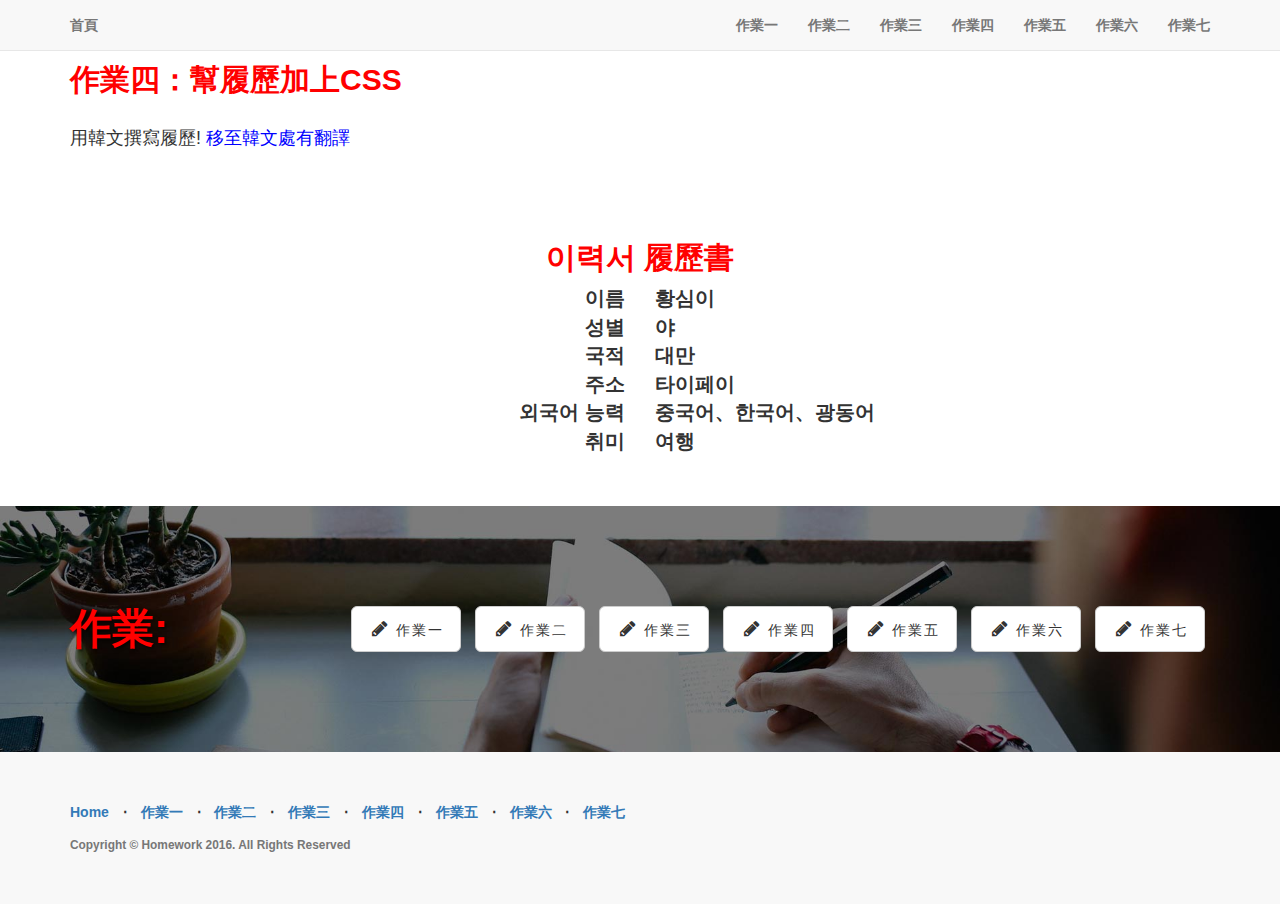
<file: hw4/hw.html>
<!DOCTYPE html>
<html lang="en">

<head>
    <meta charset="utf-8">
    <meta http-equiv="X-UA-Compatible" content="IE=edge">
    <meta name="viewport" content="width=device-width, initial-scale=1">
    <meta name="description" content="">
    <meta name="author" content="">
    <title>sinyi作業四:CSS履歷</title>
    <!-- Bootstrap Core CSS -->
    <link href="../css/bootstrap.min.css" rel="stylesheet">
    <!-- Custom CSS -->
    <link href="../css/landing-page.css" rel="stylesheet">
    <!-- Custom Fonts -->
    <link href="../font-awesome/css/font-awesome.min.css" rel="stylesheet" type="text/css">
    <link href="../css/style.css" rel="stylesheet">
    <link href="../css/animate.css" rel="stylesheet">
    <!-- HTML5 Shim and Respond.js IE8 support of HTML5 elements and media queries -->
    <!-- WARNING: Respond.js doesn't work if you view the page via file:// -->
    <!--[if lt IE 9]>
        <script src="https://oss.maxcdn.com/libs/html5shiv/3.7.0/html5shiv.js"></script>
        <script src="https://oss.maxcdn.com/libs/respond.js/1.4.2/respond.min.js"></script>
    <![endif]-->
</head>

<body>
    <!-- Navigation -->
    <nav class="navbar navbar-default navbar-fixed-top topnav" role="navigation">
        <div class="container topnav">
            <!-- Brand and toggle get grouped for better mobile display -->
            <div class="navbar-header">
                <button type="button" class="navbar-toggle" data-toggle="collapse" data-target="#bs-example-navbar-collapse-1">
                    <span class="sr-only">Toggle navigation</span>
                    <span class="icon-bar"></span>
                    <span class="icon-bar"></span>
                    <span class="icon-bar"></span>
                </button>
                <a class="navbar-brand topnav" href="../index.html">首頁</a>
            </div>
            <!-- Collect the nav links, forms, and other content for toggling -->
            <div class="collapse navbar-collapse" id="bs-example-navbar-collapse-1">
                <ul class="nav navbar-nav navbar-right">
                    <li>
                        <a href="../hw1/hw.html">作業一</a>
                    </li>
                    <li>
                        <a href="../hw2/hw.html">作業二</a>
                    </li>
                    <li>
                        <a href="../hw3/hw.html">作業三</a>
                    </li>
                    <li>
                        <a href="#hw4">作業四</a>
                    </li>
                    <li>
                        <a href="../hw5/hw.html">作業五</a>
                    </li>
                    <li>
                        <a target="_blank" href="../hw6/hw.html">作業六</a>
                    </li>
                    <li>
                        <a href="../hw7/hw.html">作業七</a>
                    </li>
                </ul>
            </div>
            <!-- /.navbar-collapse -->
        </div>
        <!-- /.container -->
    </nav>
    <!-- Page Content -->
    <a name="hw4"></a>
    <div class="container">
        <div class="row">
            <div class="col-lg-12 col-sm-12">
                <hr class="section-heading-spacer">
                <div class="clearfix"></div>
                <h2 class="section-heading">作業四：幫履歷加上CSS</h2>
                <p class="lead">用韓文撰寫履歷!
                    <font color=blue>移至韓文處有翻譯</font>
                </p>
            </div>
        </div>
        <div class="row hw4">
            <h2 align="center" class="wow swing">이력서 履歷書</h2>
            <div class="col-lg-6 col-sm-6 t2 tcol2">
                <font color="white">名字 </font>이름
            </div>
            <div class="col-lg-6 col-sm-6 t1 tcol1">
                황심이
                <font color="white">Huang Sinyi</font>
            </div>
            <div class="col-lg-6 col-sm-6 t2 tcol2">
                <font color="white">性别</font> 성별
            </div>
            <div class="col-lg-6 col-sm-6 t1 tcol1">
                야
                <font color="white">女性</font>
            </div>
            <div class="col-lg-6 col-sm-6 t2 tcol2">
                <font color="white">國籍</font> 국적
            </div>
            <div class="col-lg-6 col-sm-6 t1 tcol1">
                대만
                <font color="white">台灣</font>
            </div>
            <div class="col-lg-6 col-sm-6 t2 tcol2">
                <font color="white">住所</font> 주소
            </div>
            <div class="col-lg-6 col-sm-6 t1 tcol1">
                타이페이
                <font color="white">台北</font>
            </div>
            <div class="col-lg-6 col-sm-6 t2 tcol2">
                <font color="white">外國語能力</font> 외국어 능력
            </div>
            <div class="col-lg-6 col-sm-6 t1 tcol1">
                중국어、한국어、광동어
                <font color="white">國語、韓語、廣東話</font>
            </div>
            <div class="col-lg-6 col-sm-6 t2 tcol2">
                <font color="white">興趣</font> 취미
            </div>
            <div class="col-lg-6 col-sm-6 t1 tcol1">
                여행
                <font color="white">旅行</font>
            </div>
        </div>
    </div>
    <!-- /.container -->
    <a name="contact"></a>
    <div class="banner">
        <div class="container">
            <div class="row">
                <div class="col-lg-2">
                    <h2>作業:</h2>
                </div>
                <div class="col-lg-10">
                    <ul class="list-inline banner-social-buttons">
                        <li>
                            <a href="../hw1/hw.html" class="btn btn-default btn-lg"><i class="fa fa-pencil fa-fw"></i> <span class="network-name">作業一</span></a>
                        </li>
                        <li>
                            <a href="../hw2/hw.html" class="btn btn-default btn-lg"><i class="fa fa-pencil fa-fw"></i> <span class="network-name">作業二</span></a>
                        </li>
                        <li>
                            <a href="../hw3/hw.html" class="btn btn-default btn-lg"><i class="fa fa-pencil fa-fw"></i> <span class="network-name">作業三</span></a>
                        </li>
                        <li>
                            <a href="#hw4" class="btn btn-default btn-lg"><i class="fa fa-pencil fa-fw"></i> <span class="network-name">作業四</span></a>
                        </li>
                        <li>
                            <a href="../hw5/hw.html" class="btn btn-default btn-lg"><i class="fa fa-pencil fa-fw"></i> <span class="network-name">作業五</span></a>
                        </li>
                        <li>
                            <a target="_blank" href="#../hw6/hw.html" class="btn btn-default btn-lg"><i class="fa fa-pencil fa-fw"></i> <span class="network-name">作業六</span></a>
                        </li>
                        <li>
                            <a href="../hw7/hw.html" class="btn btn-default btn-lg"><i class="fa fa-pencil fa-fw"></i> <span class="network-name">作業七</span></a>
                        </li>
                    </ul>
                </div>
            </div>
        </div>
        <!-- /.container -->
    </div>
    <!-- /.banner -->
    <!-- Footer -->
    <footer>
        <div class="container">
            <div class="row">
                <div class="col-lg-12">
                    <ul class="list-inline">
                        <li>
                            <a href="../index.html">Home</a>
                        </li>
                        <li class="footer-menu-divider">&sdot;</li>
                        <li>
                            <a href="../hw1/hw.html">作業一</a>
                        </li>
                        <li class="footer-menu-divider">&sdot;</li>
                        <li>
                            <a href="../hw2/hw.html">作業二</a>
                        </li>
                        <li class="footer-menu-divider">&sdot;</li>
                        <li>
                            <a href="../hw3/hw.html">作業三</a>
                        </li>
                        <li class="footer-menu-divider">&sdot;</li>
                        <li>
                            <a href="#hw4">作業四</a>
                        </li>
                        <li class="footer-menu-divider">&sdot;</li>
                        <li>
                            <a href="../hw5/hw.html">作業五</a>
                        </li>
                        <li class="footer-menu-divider">&sdot;</li>
                        <li>
                            <a target="_blank" href="../hw6/hw.html">作業六</a>
                        </li>
                        <li class="footer-menu-divider">&sdot;</li>
                        <li>
                            <a href="../hw7/hw.html">作業七</a>
                        </li>
                    </ul>
                    <p class="copyright text-muted small">Copyright &copy; Homework 2016. All Rights Reserved</p>
                </div>
            </div>
        </div>
    </footer>
    <!-- jQuery -->
    <script src="../js/jquery.js"></script>
    <!-- Bootstrap Core JavaScript -->
    <script src="../js/bootstrap.min.js"></script>
    <script src="../js/wow.min.js"></script>
    <script>
    new WOW().init();
    </script>
</body>

</html>
</file>
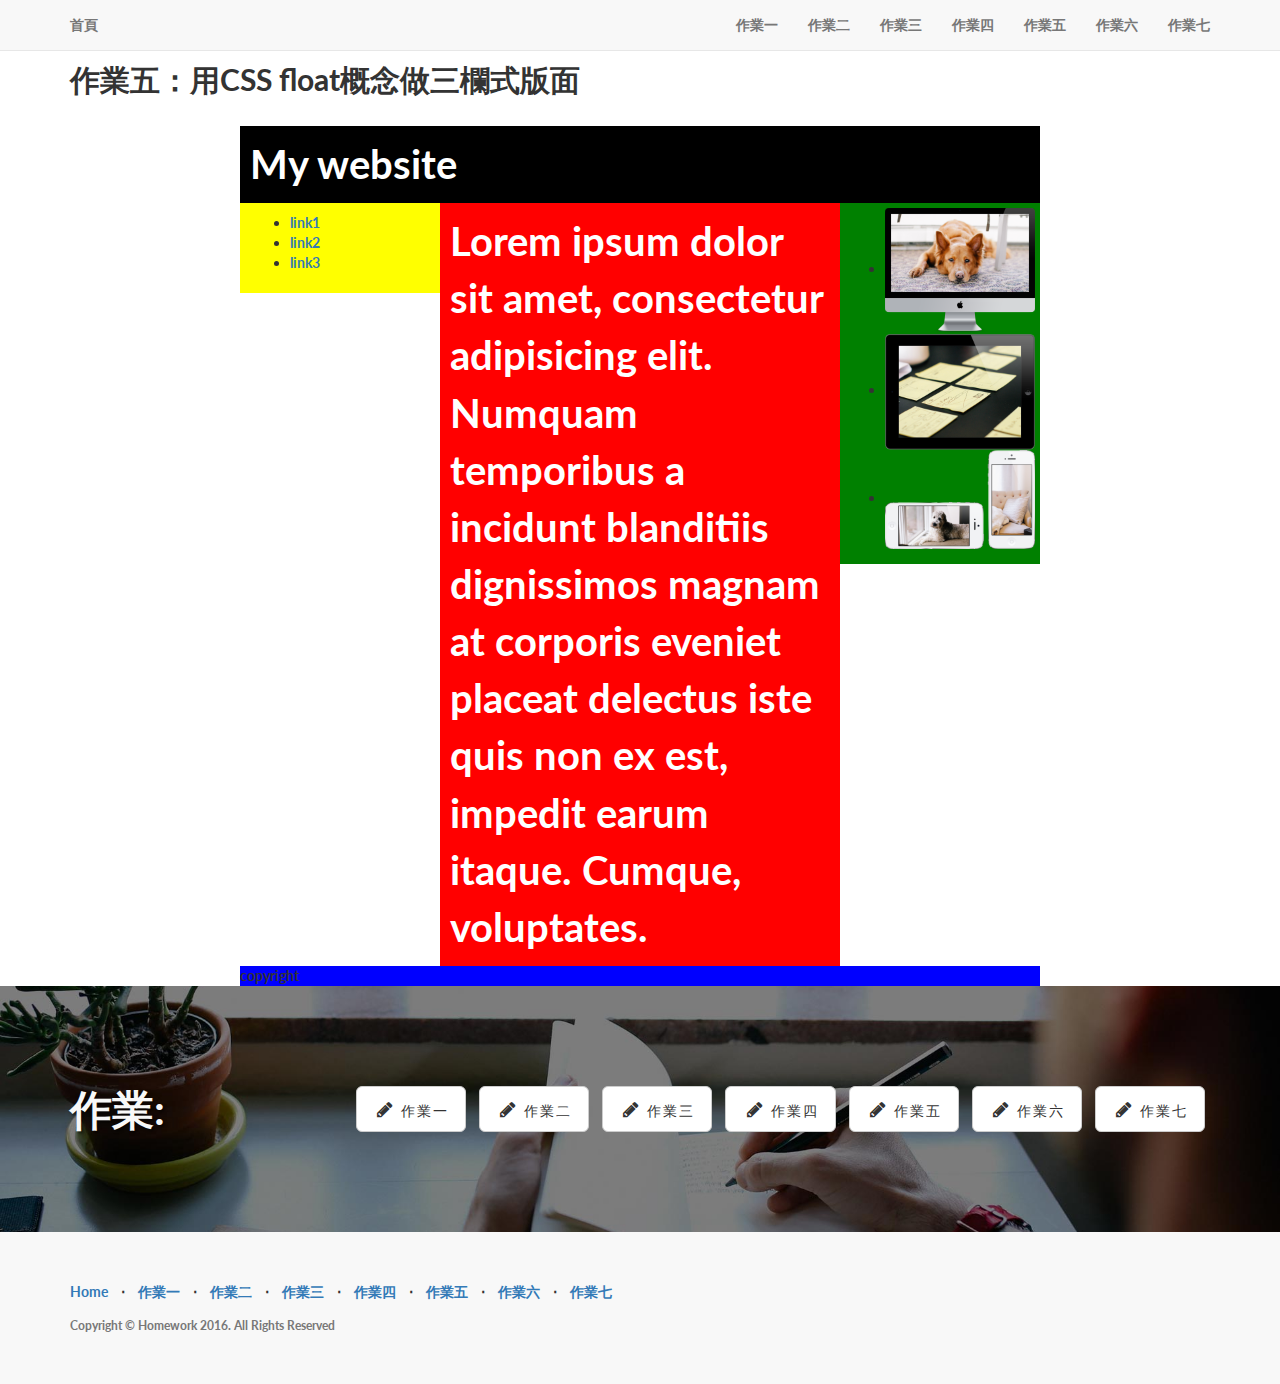
<file: hw5/hw.html>
<!DOCTYPE html>
<html lang="en">

<head>
    <meta charset="utf-8">
    <meta http-equiv="X-UA-Compatible" content="IE=edge">
    <meta name="viewport" content="width=device-width, initial-scale=1">
    <meta name="description" content="">
    <meta name="author" content="">
    <title>sinyi作業五:三欄式版面</title>
    <!-- Bootstrap Core CSS -->
    <link href="../css/bootstrap.min.css" rel="stylesheet">
    <!-- Custom CSS -->
    <link href="../css/landing-page.css" rel="stylesheet">
    <!-- Custom Fonts -->
    <link href="../font-awesome/css/font-awesome.min.css" rel="stylesheet" type="text/css">
    <link href="http://fonts.googleapis.com/css?family=Lato:300,400,700,300italic,400italic,700italic" rel="stylesheet" type="text/css">
    <link href="../css/threecol.css" rel="stylesheet">
    <!-- HTML5 Shim and Respond.js IE8 support of HTML5 elements and media queries -->
    <!-- WARNING: Respond.js doesn't work if you view the page via file:// -->
    <!--[if lt IE 9]>
        <script src="https://oss.maxcdn.com/libs/html5shiv/3.7.0/html5shiv.js"></script>
        <script src="https://oss.maxcdn.com/libs/respond.js/1.4.2/respond.min.js"></script>
    <![endif]-->
</head>

<body>
    <!-- Navigation -->
    <nav class="navbar navbar-default navbar-fixed-top topnav" role="navigation">
        <div class="container topnav">
            <!-- Brand and toggle get grouped for better mobile display -->
            <div class="navbar-header">
                <button type="button" class="navbar-toggle" data-toggle="collapse" data-target="#bs-example-navbar-collapse-1">
                    <span class="sr-only">Toggle navigation</span>
                    <span class="icon-bar"></span>
                    <span class="icon-bar"></span>
                    <span class="icon-bar"></span>
                </button>
                <a class="navbar-brand topnav" href="../index.html">首頁</a>
            </div>
            <!-- Collect the nav links, forms, and other content for toggling -->
            <div class="collapse navbar-collapse" id="bs-example-navbar-collapse-1">
                <ul class="nav navbar-nav navbar-right">
                    <li>
                        <a href="../hw1/hw.html">作業一</a>
                    </li>
                    <li>
                        <a href="../hw2/hw.html">作業二</a>
                    </li>
                    <li>
                        <a href="../hw3/hw.html">作業三</a>
                    </li>
                    <li>
                        <a href="../hw4/hw.html">作業四</a>
                    </li>
                    <li>
                        <a href="#hw5">作業五</a>
                    </li>
                    <li>
                        <a target="_blank" href="../hw6/hw.html">作業六</a>
                    </li>
                    <li>
                        <a href="../hw7/hw.html">作業七</a>
                    </li>
                </ul>
            </div>
            <!-- /.navbar-collapse -->
        </div>
        <!-- /.container -->
    </nav>
    <!-- Page Content -->
    <a name="hw5"></a>
    <div class="container">
        <div class="row">
            <div class="col-lg-12 col-sm-12">
                <hr class="section-heading-spacer">
                <div class="clearfix"></div>
                <h2 class="section-heading">作業五：用CSS float概念做三欄式版面</h2>
            </div>
        </div>
        <div class="row hw5">
            <div class="header">My website</div>
            <div class="aside">
                <ul>
                    <li><a href="#">link1</a></li>
                    <li><a href="#">link2</a></li>
                    <li><a href="#">link3</a></li>
                </ul>
            </div>
            <div class="section">Lorem ipsum dolor sit amet, consectetur adipisicing elit. Numquam temporibus a incidunt blanditiis dignissimos magnam at corporis eveniet placeat delectus iste quis non ex est, impedit earum itaque. Cumque, voluptates.</div>
            <div class="right">
                <ul>
                    <li><img class="pic" src="../img/dog.png"></li>
                    <li><img class="pic" src="../img/ipad.png"></li>
                    <li><img class="pic" src="../img/phones.png"></li>
                </ul>
            </div>
            <div class="footer">copyright</div>
        </div>
    </div>
    <!-- /.container -->
    <a name="contact"></a>
    <div class="banner">
        <div class="container">
            <div class="row">
                <div class="col-lg-2">
                    <h2>作業:</h2>
                </div>
                <div class="col-lg-10">
                    <ul class="list-inline banner-social-buttons">
                        <li>
                            <a href="../hw1/hw.html" class="btn btn-default btn-lg"><i class="fa fa-pencil fa-fw"></i> <span class="network-name">作業一</span></a>
                        </li>
                        <li>
                            <a href="../hw2/hw.html" class="btn btn-default btn-lg"><i class="fa fa-pencil fa-fw"></i> <span class="network-name">作業二</span></a>
                        </li>
                        <li>
                            <a href="../hw3/hw.html" class="btn btn-default btn-lg"><i class="fa fa-pencil fa-fw"></i> <span class="network-name">作業三</span></a>
                        </li>
                        <li>
                            <a href="../hw4/hw.html" class="btn btn-default btn-lg"><i class="fa fa-pencil fa-fw"></i> <span class="network-name">作業四</span></a>
                        </li>
                        <li>
                            <a href="#hw5" class="btn btn-default btn-lg"><i class="fa fa-pencil fa-fw"></i> <span class="network-name">作業五</span></a>
                        </li>
                        <li>
                            <a target="_blank" href="#../hw6/hw.html" class="btn btn-default btn-lg"><i class="fa fa-pencil fa-fw"></i> <span class="network-name">作業六</span></a>
                        </li>
                        <li>
                            <a href="../hw7/hw.html" class="btn btn-default btn-lg"><i class="fa fa-pencil fa-fw"></i> <span class="network-name">作業七</span></a>
                        </li>
                    </ul>
                </div>
            </div>
        </div>
        <!-- /.container -->
    </div>
    <!-- /.banner -->
    <!-- Footer -->
    <footer>
        <div class="container">
            <div class="row">
                <div class="col-lg-12">
                    <ul class="list-inline">
                        <li>
                            <a href="../index.html">Home</a>
                        </li>
                        <li class="footer-menu-divider">&sdot;</li>
                        <li>
                            <a href="../hw1/hw.html">作業一</a>
                        </li>
                        <li class="footer-menu-divider">&sdot;</li>
                        <li>
                            <a href="../hw2/hw.html">作業二</a>
                        </li>
                        <li class="footer-menu-divider">&sdot;</li>
                        <li>
                            <a href="../hw3/hw.html">作業三</a>
                        </li>
                        <li class="footer-menu-divider">&sdot;</li>
                        <li>
                            <a href="../hw4/hw.html">作業四</a>
                        </li>
                        <li class="footer-menu-divider">&sdot;</li>
                        <li>
                            <a href="#hw5">作業五</a>
                        </li>
                        <li class="footer-menu-divider">&sdot;</li>
                        <li>
                            <a target="_blank" href="../hw6/hw.html">作業六</a>
                        </li>
                        <li class="footer-menu-divider">&sdot;</li>
                        <li>
                            <a href="../hw7/hw.html">作業七</a>
                        </li>
                    </ul>
                    <p class="copyright text-muted small">Copyright &copy; Homework 2016. All Rights Reserved</p>
                </div>
            </div>
        </div>
    </footer>
    <!-- jQuery -->
    <script src="../js/jquery.js"></script>
    <!-- Bootstrap Core JavaScript -->
    <script src="../js/bootstrap.min.js"></script>
</body>

</html>
</file>
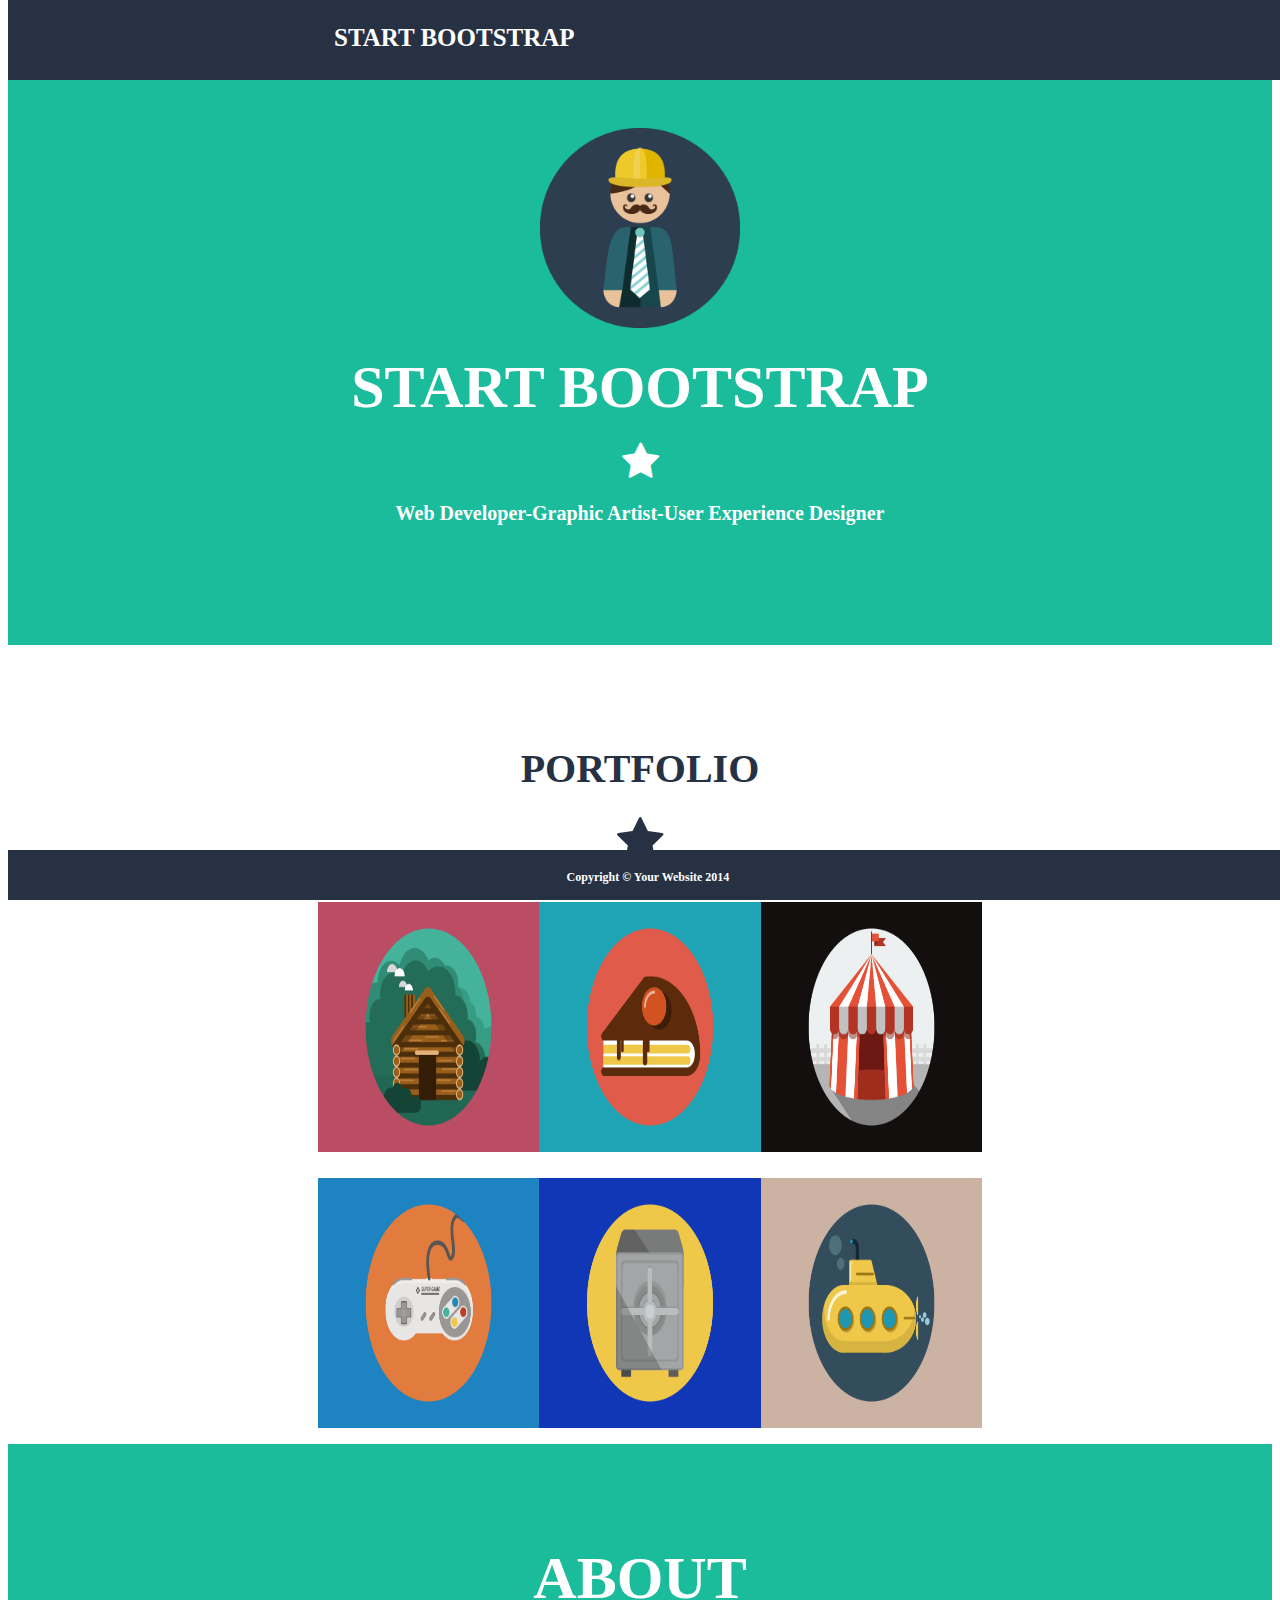
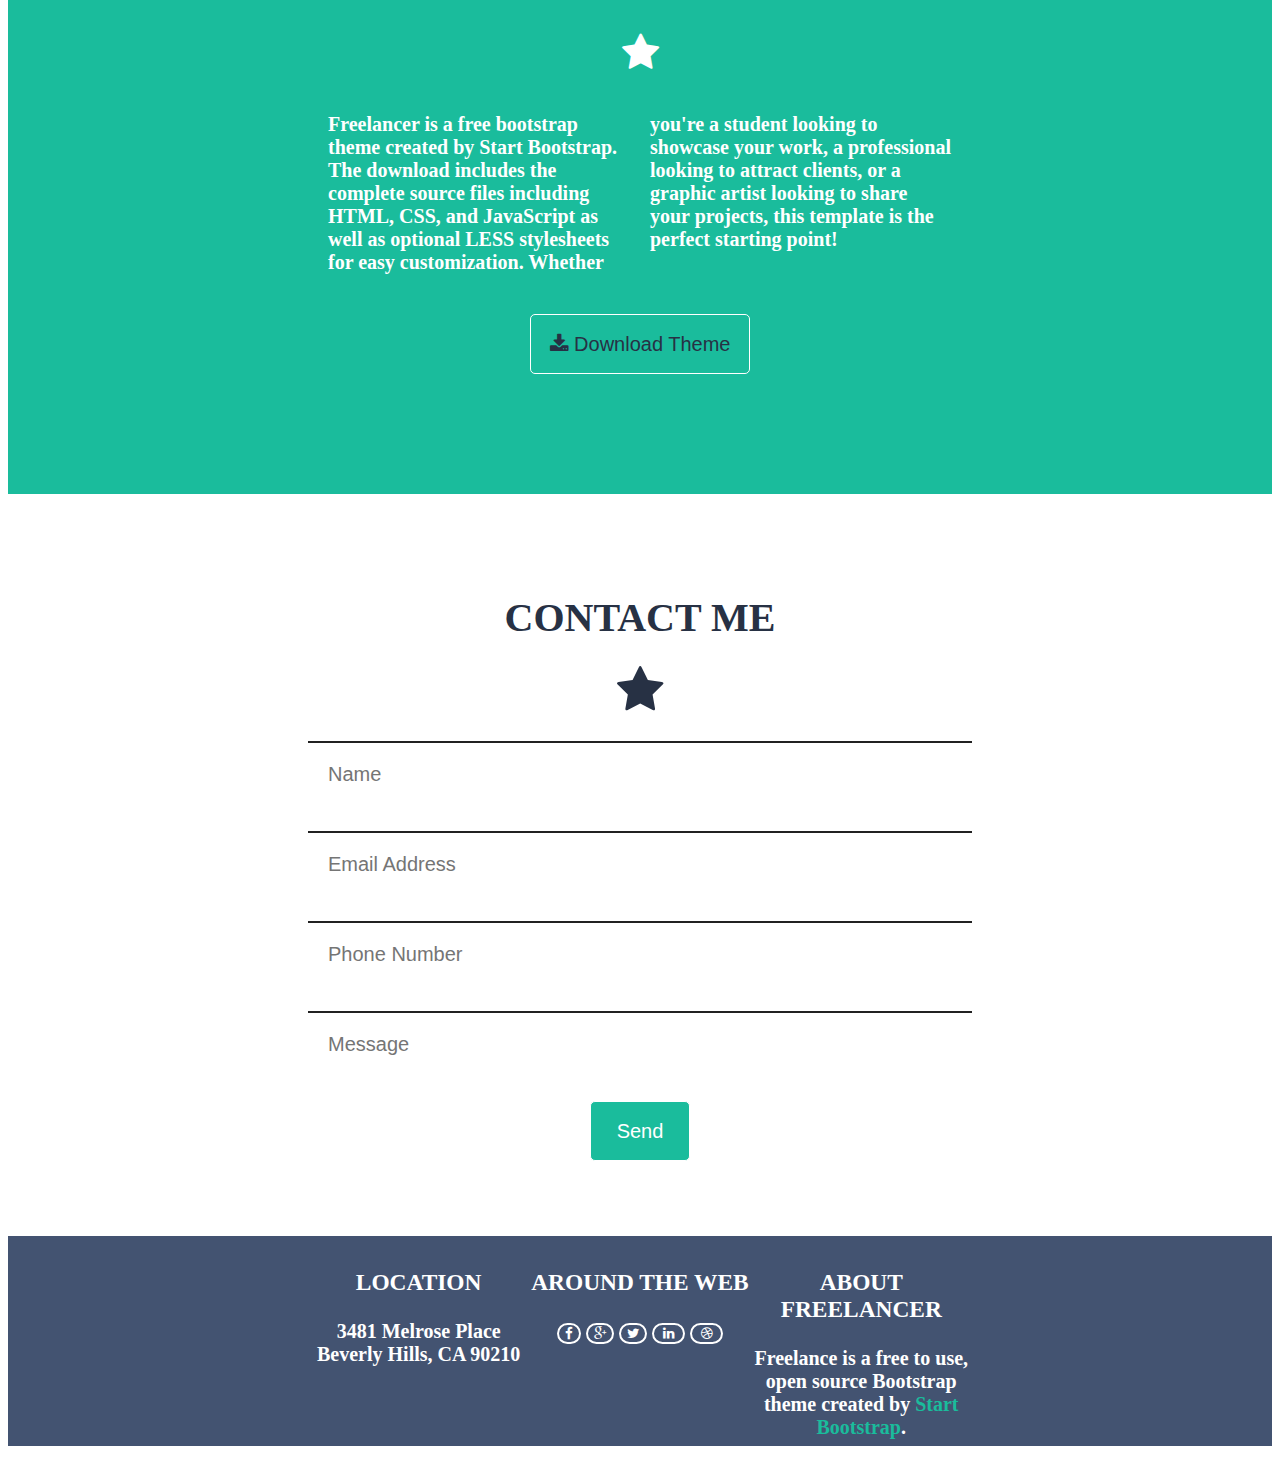
<file: hw6/hw.html>
<!DOCTYPE html>
<html lang="en">

<head>
    <meta charset="utf-8">
    <meta http-equiv="X-UA-Compatible" content="IE=edge">
    <meta name="viewport" content="width=device-width, initial-scale=1">
    <meta name="description" content="">
    <meta name="author" content="">
    <title>sinyi作業六:手刻freelancer</title>
    <!-- Custom Fonts -->
    <link href="../font-awesome/css/font-awesome.min.css" rel="stylesheet" type="text/css">
    <link href="../css/freelancer.css" rel="stylesheet" type="text/css">
</head>

<body>
    <div class="container">
        <div class="row">
            <ul>
                <li><a href="#START BOOTSTRAP">START BOOTSTRAP</a></li>
                <div class="li-right">
                    <li><a href="#PORTFOLIO">PORTFOLIO</a></li>
                    <li><a href="#ABOUT">ABOUT</a></li>
                    <li><a href="#CONTACT">CONTACT</a></li>
                </div>
            </ul>
        </div>
        <div class="row">
            <div class="banner center">
                <p><img src="../img/profile.png" height="200px"></p>
                <p class="font1">START BOOTSTRAP</p>
                <p>
                    <i class="fa fa-star fa-2x"></i>
                </p>
                <p>Web Developer-Graphic Artist-User Experience Designer</p>
            </div>
        </div>
        <a name="PORTFOLIO"></a>
        <div class="row">
            <div class="PORTFOLIO center">
                <p class="font2">PORTFOLIO</p>
                <p>
                    <i class="fa fa-star fa-2x"></i>
                </p>
                <div class="col-4">
                    <img class="pic1" src="../img/portfolio/cabin.png">
                </div>
                <div class="col-4">
                    <img class="pic1" src="../img/portfolio/cake.png">
                </div>
                <div class="col-4">
                    <img class="pic1" src="../img/portfolio/circus.png">
                </div>
                <div class="col-4">
                    <img class="pic1" src="../img/portfolio/game.png">
                </div>
                <div class="col-4">
                    <img class="pic1" src="../img/portfolio/safe.png">
                </div>
                <div class="col-4">
                    <img class="pic1" src="../img/portfolio/submarine.png">
                </div>
            </div>
        </div>
        <a name="ABOUT"></a>
        <div class="row">
            <div class="banner center">
                <p class="font1">ABOUT</p>
                <p>
                    <a class="fa fa-star fa-2x"></a>
                </p>
                <p class="two-column">Freelancer is a free bootstrap theme created by Start Bootstrap. The download includes the complete source files including HTML, CSS, and JavaScript as well as optional LESS stylesheets for easy customization. Whether you're a student looking to showcase your work, a professional looking to attract clients, or a graphic artist looking to share your projects, this template is the perfect starting point!</p>
                <p>
                    <button class="btn1"><i class="fa fa-download"></i> Download Theme</button>
                </p>
            </div>
        </div>
        <a name="CONTACT"></a>
        <div class="row">
            <div class="PORTFOLIO center">
                <p class="font2">CONTACT ME</p>
                <p>
                    <i class="fa fa-star fa-2x"></i>
                </p>
                <p>
                    <input class="fd" type="text" placeholder="Name"></input>
                </p>
                <p>
                    <input class="fd" type="text" placeholder="Email Address"></input>
                </p>
                <p>
                    <input class="fd" type="text" placeholder="Phone Number"></input>
                </p>
                <p>
                    <input class="fd" type="text" placeholder="Message"></input>
                </p>
                <p>
                    <button class="btn2">Send</button>
                </p>
            </div>
        </div>
        <div class="row">
            <div class="last center">
                <div class="col-4">
                    <h3>LOCATION</h3>
                    <p>3481 Melrose Place
                        <br>Beverly Hills, CA 90210</p>
                </div>
                <div class="col-4">
                    <h3>AROUND THE WEB</h3>
                    <p><button class="pic2"><i class="fa fa-facebook"></i></button>
                        <button class="pic2"><i class="fa fa-google-plus"></i></button>
                        <button class="pic2"><i class="fa fa-twitter"></i></button>
                        <button class="pic2"><i class="fa fa-fw fa-linkedin"></i></button>
                        <button class="pic2"><i class="fa fa-fw fa-dribbble"></i></button></p>
                </div>
                <div class="col-4">
                    <h3>ABOUT FREELANCER</h3>
                    <p>Freelance is a free to use, open source Bootstrap theme created by <a href="#">Start Bootstrap</a>.</p>
                </div>
            </div>
        </div>
        <div class="row">
            <div class="footer center">
                Copyright © Your Website 2014
            </div>
        </div>
    </div>
</body>

</html>
</file>
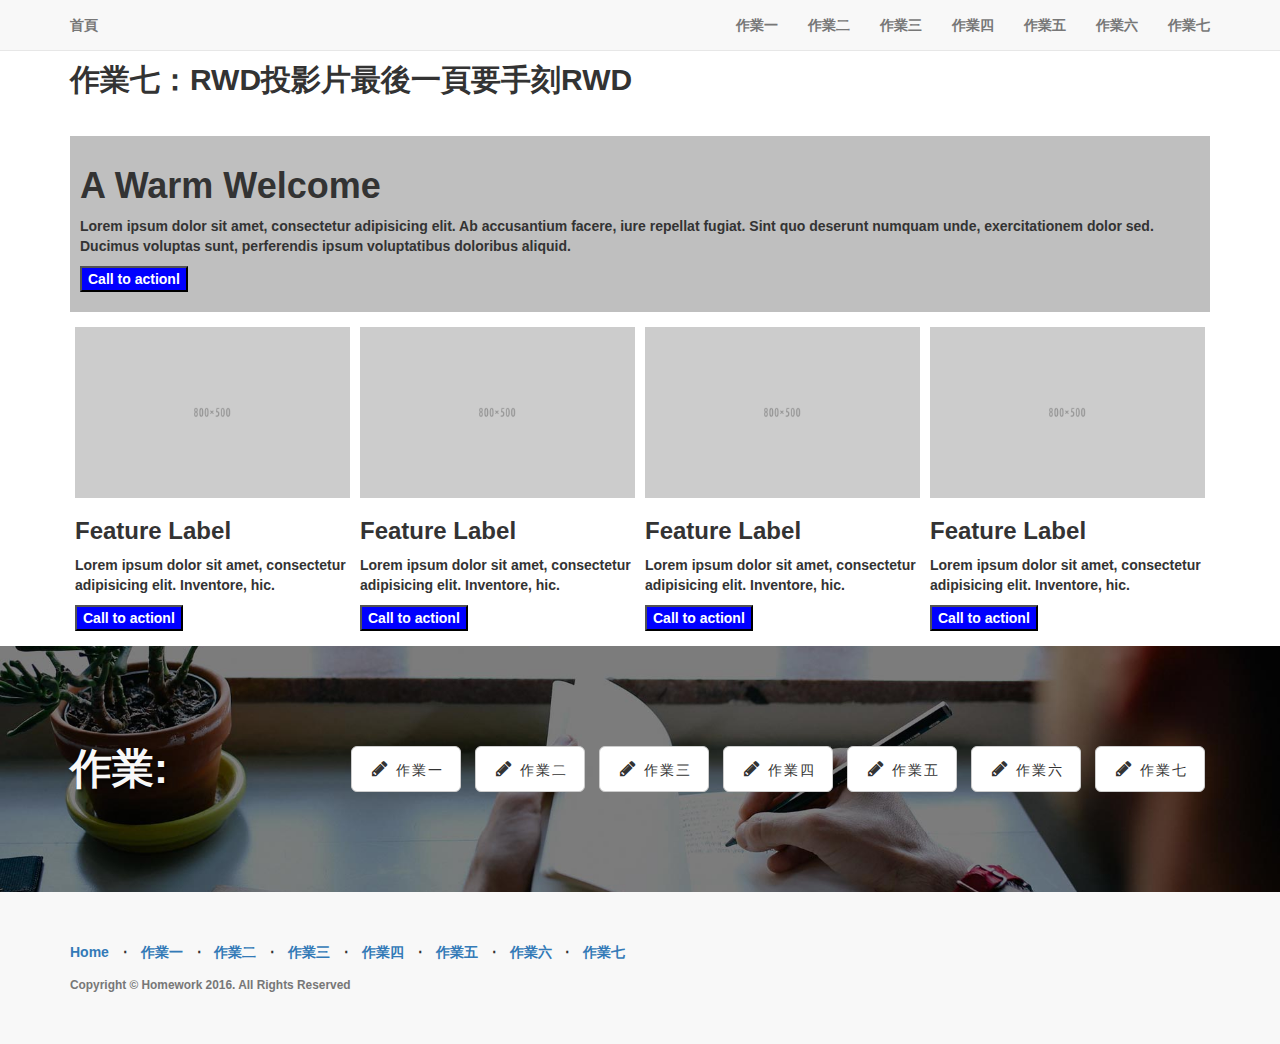
<file: hw7/hw.html>
<!DOCTYPE html>
<html lang="en">

<head>
    <meta charset="utf-8">
    <meta http-equiv="X-UA-Compatible" content="IE=edge">
    <meta name="viewport" content="width=device-width, initial-scale=1">
    <meta name="description" content="">
    <meta name="author" content="">
    <title>sinyi作業七
:手刻RWD</title>
    <!-- Bootstrap Core CSS -->
    <link href="../css/bootstrap.min.css" rel="stylesheet">
    <!-- Custom CSS -->
    <link href="../css/landing-page.css" rel="stylesheet">
    <!-- Custom Fonts -->
    <link href="../font-awesome/css/font-awesome.min.css" rel="stylesheet" type="text/css">
    <link href="../css/rwd.css" rel="stylesheet">
    <!-- HTML5 Shim and Respond.js IE8 support of HTML5 elements and media queries -->
    <!-- WARNING: Respond.js doesn't work if you view the page via file:// -->
    <!--[if lt IE 9]>
        <script src="https://oss.maxcdn.com/libs/html5shiv/3.7.0/html5shiv.js"></script>
        <script src="https://oss.maxcdn.com/libs/respond.js/1.4.2/respond.min.js"></script>
    <![endif]-->
</head>

<body>
    <!-- Navigation -->
    <nav class="navbar navbar-default navbar-fixed-top topnav" role="navigation">
        <div class="container topnav">
            <!-- Brand and toggle get grouped for better mobile display -->
            <div class="navbar-header">
                <button type="button" class="navbar-toggle" data-toggle="collapse" data-target="#bs-example-navbar-collapse-1">
                    <span class="sr-only">Toggle navigation</span>
                    <span class="icon-bar"></span>
                    <span class="icon-bar"></span>
                    <span class="icon-bar"></span>
                </button>
                <a class="navbar-brand topnav" href="../index.html">首頁</a>
            </div>
            <!-- Collect the nav links, forms, and other content for toggling -->
            <div class="collapse navbar-collapse" id="bs-example-navbar-collapse-1">
                <ul class="nav navbar-nav navbar-right">
                    <li>
                        <a href="../hw1/hw.html">作業一</a>
                    </li>
                    <li>
                        <a href="../hw2/hw.html">作業二</a>
                    </li>
                    <li>
                        <a href="../hw3/hw.html">作業三</a>
                    </li>
                    <li>
                        <a href="../hw4/hw.html">作業四</a>
                    </li>
                    <li>
                        <a href="../hw5/hw.html">作業五</a>
                    </li>
                    <li>
                        <a target="_blank" href="../hw6/hw.html">作業六</a>
                    </li>
                    <li>
                        <a href="#hw7">作業七</a>
                    </li>
                </ul>
            </div>
            <!-- /.navbar-collapse -->
        </div>
        <!-- /.container -->
    </nav>
    <!-- Page Content -->
    <a name="hw7"></a>
    <div class="container">
        <div class="row">
            <div class="col-lg-12 col-sm-12">
                <hr class="section-heading-spacer">
                <div class="clearfix"></div>
                <h2 class="section-heading">作業七：RWD投影片最後一頁要手刻RWD</h2>
            </div>
        </div>
        <div class="rwdrow">
            <div class="rwdcol-md-12">
                <div class="onecol">
                    <h1>A Warm Welcome</h1>
                    <p>Lorem ipsum dolor sit amet, consectetur adipisicing elit. Ab accusantium facere, iure repellat fugiat. Sint quo deserunt numquam unde, exercitationem dolor sed. Ducimus voluptas sunt, perferendis ipsum voluptatibus doloribus aliquid.</p>
                    <p>
                        <button class="rwdbtn">Call to actionl</button>
                    </p>
                </div>
            </div>
            <div class="rwdcol-md-3 rwdcol-sm-6 rwdcol">
                <img class="rwdimg" src="../img/850x500.png">
                <h3>Feature Label</h3>
                <p>Lorem ipsum dolor sit amet, consectetur adipisicing elit. Inventore, hic.</p>
                <p>
                    <button class="rwdbtn">Call to actionl</button>
                </p>
            </div>
            <div class="rwdcol-md-3 rwdcol-sm-6 rwdcol">
                <img class="rwdimg" src="../img/850x500.png">
                <h3>Feature Label</h3>
                <p>Lorem ipsum dolor sit amet, consectetur adipisicing elit. Inventore, hic.</p>
                <p>
                    <button class="rwdbtn">Call to actionl</button>
                </p>
            </div>
            <div class="rwdcol-md-3 rwdcol-sm-6 rwdcol">
                <img class="rwdimg" src="../img/850x500.png">
                <h3>Feature Label</h3>
                <p>Lorem ipsum dolor sit amet, consectetur adipisicing elit. Inventore, hic.</p>
                <p>
                    <button class="rwdbtn">Call to actionl</button>
                </p>
            </div>
            <div class="rwdcol-md-3 rwdcol-sm-6 rwdcol">
                <img class="rwdimg" src="../img/850x500.png">
                <h3>Feature Label</h3>
                <p>Lorem ipsum dolor sit amet, consectetur adipisicing elit. Inventore, hic.</p>
                <p>
                    <button class="rwdbtn">Call to actionl</button>
                </p>
            </div>
        </div>
    </div>
    <!-- /.container -->
    <a name="contact"></a>
    <div class="banner">
        <div class="container">
            <div class="row">
                <div class="col-lg-2">
                    <h2>作業:</h2>
                </div>
                <div class="col-lg-10">
                    <ul class="list-inline banner-social-buttons">
                        <li>
                            <a href="../hw1/hw.html" class="btn btn-default btn-lg"><i class="fa fa-pencil fa-fw"></i> <span class="network-name">作業一</span></a>
                        </li>
                        <li>
                            <a href="../hw2/hw.html" class="btn btn-default btn-lg"><i class="fa fa-pencil fa-fw"></i> <span class="network-name">作業二</span></a>
                        </li>
                        <li>
                            <a href="../hw3/hw.html" class="btn btn-default btn-lg"><i class="fa fa-pencil fa-fw"></i> <span class="network-name">作業三</span></a>
                        </li>
                        <li>
                            <a href="../hw4/hw.html" class="btn btn-default btn-lg"><i class="fa fa-pencil fa-fw"></i> <span class="network-name">作業四</span></a>
                        </li>
                        <li>
                            <a href="../hw5/hw.html" class="btn btn-default btn-lg"><i class="fa fa-pencil fa-fw"></i> <span class="network-name">作業五</span></a>
                        </li>
                        <li>
                            <a target="_blank" href="#../hw6/hw.html" class="btn btn-default btn-lg"><i class="fa fa-pencil fa-fw"></i> <span class="network-name">作業六</span></a>
                        </li>
                        <li>
                            <a href="#hw7" class="btn btn-default btn-lg"><i class="fa fa-pencil fa-fw"></i> <span class="network-name">作業七</span></a>
                        </li>
                    </ul>
                </div>
            </div>
        </div>
        <!-- /.container -->
    </div>
    <!-- /.banner -->
    <!-- Footer -->
    <footer>
        <div class="container">
            <div class="row">
                <div class="col-lg-12">
                    <ul class="list-inline">
                        <li>
                            <a href="../index.html">Home</a>
                        </li>
                        <li class="footer-menu-divider">&sdot;</li>
                        <li>
                            <a href="../hw1/hw.html">作業一</a>
                        </li>
                        <li class="footer-menu-divider">&sdot;</li>
                        <li>
                            <a href="../hw2/hw.html">作業二</a>
                        </li>
                        <li class="footer-menu-divider">&sdot;</li>
                        <li>
                            <a href="../hw3/hw.html">作業三</a>
                        </li>
                        <li class="footer-menu-divider">&sdot;</li>
                        <li>
                            <a href="../hw4/hw.html">作業四</a>
                        </li>
                        <li class="footer-menu-divider">&sdot;</li>
                        <li>
                            <a href="../hw5/hw.html">作業五</a>
                        </li>
                        <li class="footer-menu-divider">&sdot;</li>
                        <li>
                            <a target="_blank" href="../hw6/hw.html">作業六</a>
                        </li>
                        <li class="footer-menu-divider">&sdot;</li>
                        <li>
                            <a href="#hw7">作業七</a>
                        </li>
                    </ul>
                    <p class="copyright text-muted small">Copyright &copy; Homework 2016. All Rights Reserved</p>
                </div>
            </div>
        </div>
    </footer>
    <!-- jQuery -->
    <script src="../js/jquery.js"></script>
    <!-- Bootstrap Core JavaScript -->
    <script src="../js/bootstrap.min.js"></script>
</body>

</html>
</file>
<file: css/style.css>
* {
    -webkit-box-sizing: border-box;
    -moz-box-sizing: border-box;
    box-sizing: border-box;
}

.c1 {
    max-width: 100%;
    height: 400px;
    margin: 0 auto;
    display: block;
    background: url("../img/hw-1/0.jpg");
    color: white;
    font-size: 30px;
    background-repeat: no-repeat;
    -moz-background-size: cover;
    -webkit-background-size: cover;
    -o-background-size: cover;
    background-size: cover;
}

.pic1 {
    max-width: 100%;
    height: 400px;
    float: right;
}

.pic2 {
    max-width: 100%;
    height: 400px;
    float: left;
}

.t1 {
    text-align: left;
    font-size: 20px;
}

.t2 {
    text-align: right;
    font-size: 20px;
}

.tcol2:hover {
    background: red;
    color: white;
}

.tcol1:hover {
    background: blue;
    color: white;
}

h2 {
    color: red;
}

h3 {
    color: blue;
}

.hw4 {
    padding: 50px;
}

a:hover {
    background: blue;
    color: white;
    text-decoration: none;
    font-size: 120%;
}
</file>
<file: css/threecol.css>
* {
    -webkit-box-sizing: border-box;
    -moz-box-sizing: border-box;
    box-sizing: border-box;
}

.hw5 {
    max-width: 800px;
    margin: 0 auto;
}

.header {
    background-color: black;
    color: white;
    font-size: 40px;
    padding: 10px;
}

.aside {
    background-color: yellow;
    width: 200px;
    padding: 10px;
    float: left;
}

.section {
    width: 400px;
    background-color: red;
    color: white;
    font-size: 40px;
    padding: 10px;
    float: left;
}

.right {
    background-color: green;
    width: 200px;
    padding: 5px;
    float: left;
}

.pic {
    max-width: 150px;
}

.footer {
    background-color: blue;
    clear: both;
}
</file>
<file: css/freelancer.css>
* {
    box-sizing: border-box;
}

[class*="col-"] {
    float: left;
    padding: 0px;
    border: 0px solid red;
}

.row:after {
    content: "";
    clear: both;
    display: block;
}


/* Desktop middle size */

@media screen and ( min-width:992 px) {
    .col-md-1 {
        width: 8.33%;
    }
    .col-md-2 {
        width: 16.66%;
    }
    .col-md-3 {
        width: 25%;
    }
    .col-md-4 {
        width: 33.33%;
    }
    .col-md-5 {
        width: 41.66%;
    }
    .col-md-6 {
        width: 50%;
    }
    .col-md-7 {
        width: 58.33%;
    }
    .col-md-8 {
        width: 66.66%;
    }
    .col-md-9 {
        width: 75%;
    }
    .col-md-10 {
        width: 83.33%;
    }
    .col-md-11 {
        width: 91.66%;
    }
    .col-md-12 {
        width: 100%;
    }
}


/* Mobile Device small size */

@media screen and ( min-width:768px) and ( max-width: 991px) {
    .col-sm-1 {
        width: 8.33%;
    }
    .col-sm-2 {
        width: 16.66%;
    }
    .col-sm-3 {
        width: 25%;
    }
    .col-sm-4 {
        width: 33.33%;
    }
    .col-sm-5 {
        width: 41.66%;
    }
    .col-sm-6 {
        width: 50%;
    }
    .col-sm-7 {
        width: 58.33%;
    }
    .col-sm-8 {
        width: 66.66%;
    }
    .col-sm-9 {
        width: 75%;
    }
    .col-sm-10 {
        width: 83.33%;
    }
    .col-sm-11 {
        width: 91.66%;
    }
    .col-sm-12 {
        width: 100%;
    }
}


/* For desktop: */

.col-1 {
    width: 8.33%;
}

.col-2 {
    width: 16.66%;
}

.col-3 {
    width: 25%;
}

.col-4 {
    width: 33.33%;
}

.col-5 {
    width: 41.66%;
}

.col-6 {
    width: 50%;
}

.col-7 {
    width: 58.33%;
}

.col-8 {
    width: 66.66%;
}

.col-9 {
    width: 75%;
}

.col-10 {
    width: 83.33%;
}

.col-11 {
    width: 91.66%;
}

.col-12 {
    width: 100%;
}

@media only screen and (max-width: 768px) {
    /* For mobile phones: */
    [class*="col-"] {
        width: 100%;
    }
}

.container {
    position: relative;
    font-family: "微軟正黑體";
}

ul {
    list-style-type: none;
    margin: 0px;
    padding: 0px 300px;
    overflow: hidden;
    background-color: #273144;
    position: fixed;
    top: 0;
    width: 100%;
    height: 80px;
    color: white;
    font-weight: bold;
    font-size: 25px;
}

li {
    padding: 10px;
    float: left;
}

.li-right {
    float: right;
    font-size: 20px;
}

li a {
    display: block;
    color: white;
    text-align: center;
    padding: 14px 16px;
    text-decoration: none;
}

li a:hover:not(.active) {
    color: #1abc9c;
}

.active {
    background-color: black;
}

.banner {
    max-width: 100%;
    padding: 100px 300px 100px 300px;
    margin: 0px;
    background-color: #1abc9c;
    color: white;
    font-weight: bold;
    font-size: 20px;
}

.center {
    text-align: center;
}

.line {
    width: 480px;
    height: 1px;
    background: white;
}

.PORTFOLIO {
    color: #273144;
    font-size: 25px;
    padding: 100px 300px 50px 300px;
}

.pic1 {
    height: 250px;
    max-width: 100%;
    margin: 10px;
}

.pic2{
    border: 2px solid white;
    border-radius: 600px;   /* 高度 */
    background-color: #435371;
    color:white;
}

.font1 {
    font-size: 60px;
    font-weight: bold;
    padding: 0px;
    margin: 0px;
}

.font2 {
    font-size: 40px;
    font-weight: bold;
    padding: 0px;
    margin: 0px;
}

.two-column {
    padding: 1em;
    -moz-column-count: 2;
    -moz-column-gap: 1em;
    -webkit-column-count: 2;
    -webkit-column-gap: 1em;
    column-count: 2;
    column-gap: 1em;
    text-align: left;
}

.btn1 {
    border-radius: 5px;
    border: 1px solid white;
    padding: 5px;
    height: 60px;
    width: 220px;
    font-size: 20px;
    background-color: #1abc9c;
    color: #273144;
}

.btn1:hover {
    background-color: white;
}

.btn2 {
    border-radius: 5px;
    border: 1px solid white;
    padding: 5px;
    height: 60px;
    width: 100px;
    font-size: 20px;
    background-color: #1abc9c;
    color: white;
}

.btn2:hover {
    background-color: #0A816A;
}

.fd {
    padding: 20px;
    font-size: 20px;
    border-width: 2px 0px 0px 0px;
    width: 100%;
}

.fd:hover{
    content: "";
    clear: both;
    display: block; 
}

.last {
    max-width: 100%;
    padding: 10px 300px 200px 300px;
    background-color: #435371;
    color: white;
    font-weight: bold;
    font-size: 20px;
}

.last a {
    color: #1abc9c;
    text-decoration: none;
}

.last a:hover {
    text-decoration: underline;
}

.footer {
    list-style-type: none;
    padding: 20px 300px;
    background-color: #273144;
    position: fixed;
    bottom: 0;
    width: 100%;
    height: 50px;
    color: white;
    font-weight: bold;
    font-size: 12px;
}

body {
    margin-bottom: 0px;
}
</file>
<file: css/rwd.css>
* {
    box-sizing: border-box;
    -webkit-box-sizing: border-box;
    -moz-box-sizing: border-box;
    box-sizing: border-box;
}


}
.rwdrow {
    padding: 10px;
}
[class^="rwdcol-"] {
    width: 100%;
    float: left;
}
.onecol {
    background: #BFBFBF;
    margin: 10px auto;
    padding: 10px;
}
.rwdcol {
    padding: 5px;
    float: left;
}
.rwdbtn {
    background: blue;
    color: white;
}
.rwdimg {
    max-width: 100%;
}
@media screen and ( min-width:992px) {
    .rwdcol-md-1 {
        width: 8.33%;
    }
    
    .rwdcol-md-2 {
        width: 16.66%;
    }
    
    .rwdcol-md-3 {
        width: 25%;
    }
    
    .rwdcol-md-4 {
        width: 33.33%;
    }
    
    .rwdcol-md-5 {
        width: 41.66%;
    }
    
    .rwdcol-md-6 {
        width: 50%;
    }
    
    .rwdcol-md-7 {
        width: 58.33%;
    }
    
    .rwdcol-md-8 {
        width: 66.66%;
    }
    
    .rwdcol-md-9 {
        width: 75%;
    }
    
    .rwdcol-md-10 {
        width: 83.33%;
    }
    
    .rwdcol-md-11 {
        width: 91.66%;
    }
    
    .rwdcol-md-12 {
        width: 100%;
    }
}
@media screen and ( min-width:768px) and ( max-width: 991px) {
    .rwdcol-sm-1 {
        width: 8.33%;
    }
    
    .rwdcol-sm-2 {
        width: 16.66%;
    }
    
    .rwdcol-sm-3 {
        width: 25%;
    }
    
    .rwdcol-sm-4 {
        width: 33.33%;
    }
    
    .rwdcol-sm-5 {
        width: 41.66%;
    }
    
    .rwdcol-sm-6 {
        width: 50%;
    }
    
    .rwdcol-sm-7 {
        width: 58.33%;
    }
    
    .rwdcol-sm-8 {
        width: 66.66%;
    }
    
    .rwdcol-sm-9 {
        width: 75%;
    }
    
    .rwdcol-sm-10 {
        width: 83.33%;
    }
    
    .rwdcol-sm-11 {
        width: 91.66%;
    }
    
    .rwdcol-sm-12 {
        width: 100%;
    }
}
@media only screen and (max-width: 767px) {
    /* For mobile phones: */
    
    [class*="rwdcol-"] {
        width: 100%;
    }
}
</file>
<file: css/landing-page.css>
/*!
 * Start Bootstrap - Landing Page Bootstrap Theme (http://startbootstrap.com)
 * Code licensed under the Apache License v2.0.
 * For details, see http://www.apache.org/licenses/LICENSE-2.0.
 */

body,
html {
    width: 100%;
    height: 100%;
}

body,
h1,
h2,
h3,
h4,
h5,
h6 {
    font-family: "Lato","Helvetica Neue",Helvetica,Arial,sans-serif;
    font-weight: 700;
}

.topnav {
    font-size: 14px; 
}

.lead {
    font-size: 18px;
    font-weight: 400;
}

.intro-header {
    padding-top: 50px; /* If you're making other pages, make sure there is 50px of padding to make sure the navbar doesn't overlap content! */
    padding-bottom: 50px;
    text-align: center;
    color: #f8f8f8;
    background: url(../img/intro-bg.jpg) no-repeat center center;
    background-size: cover;
}

.intro-message {
    position: relative;
    padding-top: 20%;
    padding-bottom: 20%;
}

.intro-message > h1 {
    margin: 0;
    text-shadow: 2px 2px 3px rgba(0,0,0,0.6);
    font-size: 5em;
}

.intro-divider {
    width: 400px;
    border-top: 1px solid #f8f8f8;
    border-bottom: 1px solid rgba(0,0,0,0.2);
}

.intro-message > h3 {
    text-shadow: 2px 2px 3px rgba(0,0,0,0.6);
}

@media(max-width:767px) {
    .intro-message {
        padding-bottom: 15%;
    }

    .intro-message > h1 {
        font-size: 3em;
    }

    ul.intro-social-buttons > li {
        display: block;
        margin-bottom: 20px;
        padding: 0;
    }

    ul.intro-social-buttons > li:last-child {
        margin-bottom: 0;
    }

    .intro-divider {
        width: 100%;
    }
}

.network-name {
    text-transform: uppercase;
    font-size: 14px;
    font-weight: 400;
    letter-spacing: 2px;
}

.content-section-a {
    padding: 50px 0;
    background-color: #f8f8f8;
}

.content-section-b {
    padding: 50px 0;
    border-top: 1px solid #e7e7e7;
    border-bottom: 1px solid #e7e7e7;
}

.section-heading {
    margin-bottom: 30px;
}

.section-heading-spacer {
    float: left;
    width: 200px;
    border-top: 3px solid #e7e7e7;
}

.banner {
    padding: 100px 0;
    color: #f8f8f8;
    background: url(../img/banner-bg.jpg) no-repeat center center;
    background-size: cover;
}

.banner h2 {
    margin: 0;
    text-shadow: 2px 2px 3px rgba(0,0,0,0.6);
    font-size: 3em;
}

.banner ul {
    margin-bottom: 0;
}

.banner-social-buttons {
    float: right;
    margin-top: 0;
}

@media(max-width:1199px) {
    ul.banner-social-buttons {
        float: left;
        margin-top: 15px;
    }
}

@media(max-width:767px) {
    .banner h2 {
        margin: 0;
        text-shadow: 2px 2px 3px rgba(0,0,0,0.6);
        font-size: 3em;
    }

    ul.banner-social-buttons > li {
        display: block;
        margin-bottom: 20px;
        padding: 0;
    }

    ul.banner-social-buttons > li:last-child {
        margin-bottom: 0;
    }
}

footer {
    padding: 50px 0;
    background-color: #f8f8f8;
}

p.copyright {
    margin: 15px 0 0;
}
</file>
